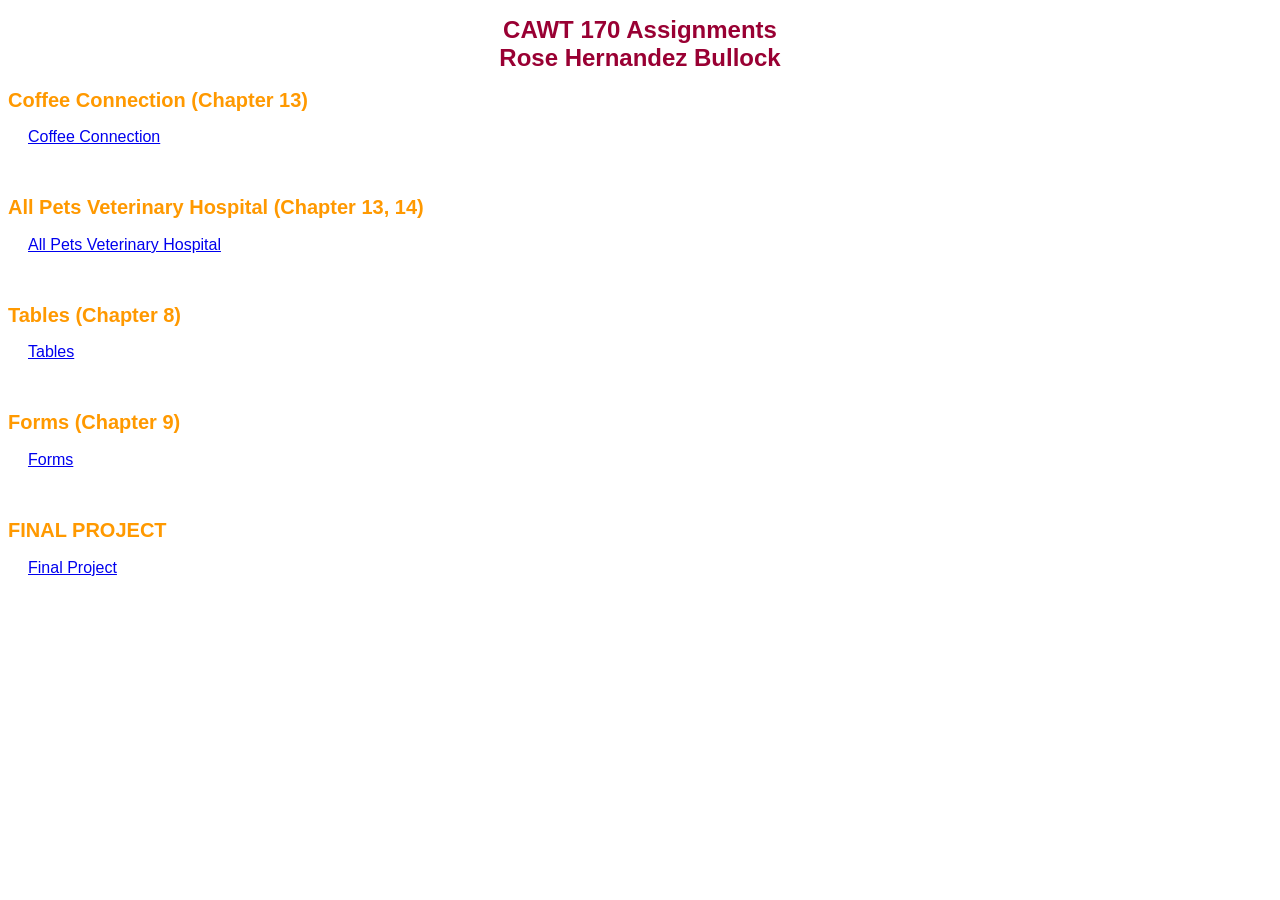
<file: index.html>
<!DOCTYPE html>

<html lang="en">

<head>
    <meta charset="utf-8">
    <title>Add title with your full name and course number</title>

    <style>
        body {
            font-family: arial;
            background-color: #fff;
            font-size: 100%;
        }

        .title {
            text-align: center;
            font-size: 1.5em;
            font-weight: bold;
            color: #990033;
        }

        .address {
            text-indent: 50px;
            font-weight: bold;
        }

        h2 {
            font-size: 1.25em;
            color: #ff9900;
        }

        .final {
            color: #ff0000;
            font-weight: bold;
        }

        section p {
            margin-left: 20px;
            margin-bottom: 50px;
        }
    </style>


</head>

<body>

    <header>
        <h1 class="title">
            CAWT 170 Assignments<br> Rose Hernandez Bullock
        </h1>
    </header>



    <!-- All links from this point on should be RELATIVE -->

    <section>


        <h2>Coffee Connection (Chapter 13)</h2>
        <p>
            <a href="coffeeconnection/index.html">Coffee Connection</a>
        </p>


        <h2>All Pets Veterinary Hospital (Chapter 13, 14)</h2>
        <p>
            <a href="allpets/index.html">All Pets Veterinary Hospital</a>
        </p>


        <h2>Tables (Chapter 8)</h2>
        <p>
            <a href="tables/index.html">Tables</a>
        </p>


        <h2>Forms (Chapter 9)</h2>
        <p>
            <a href="finalproject/contactform.html">Forms</a>
        </p>


        <h2>FINAL PROJECT</h2>
        <p>
            <a href="finalproject/index.html">Final Project</a>
        </p>

    </section>

</body>

</html>
</file>
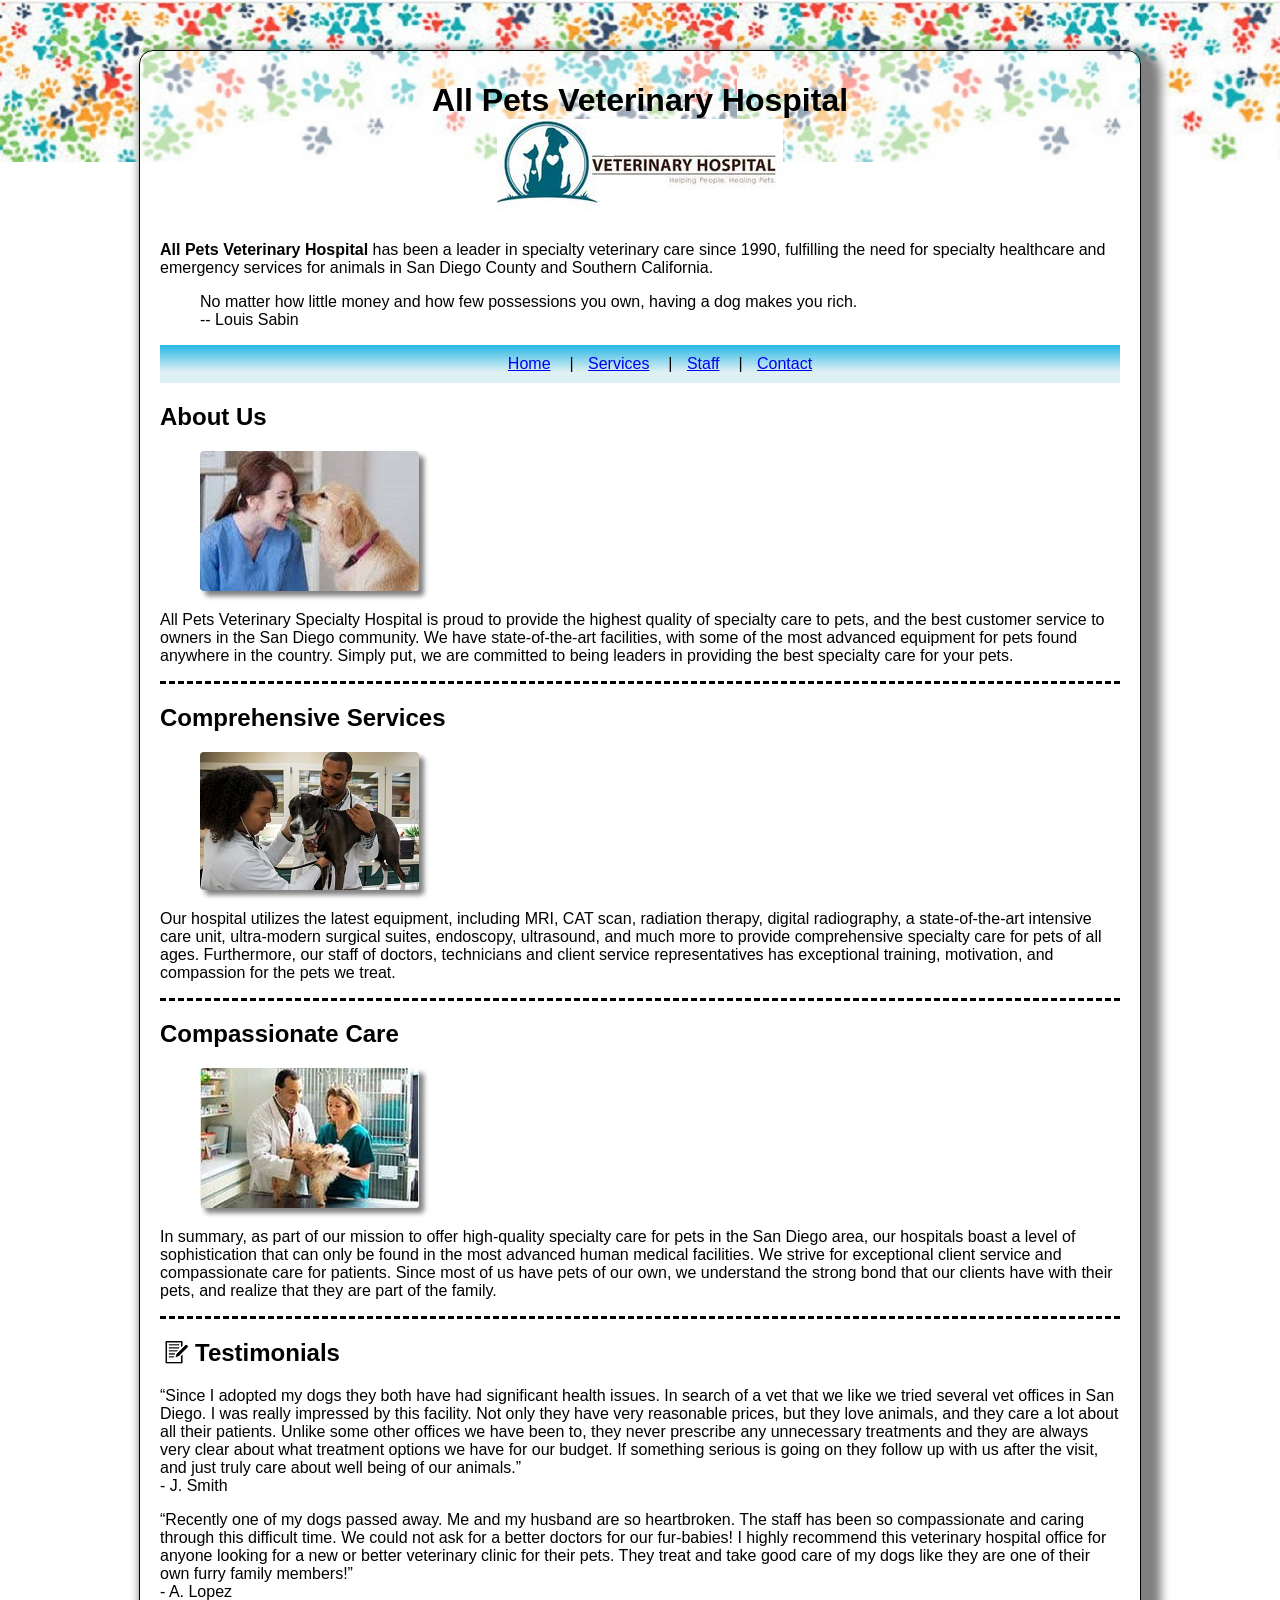
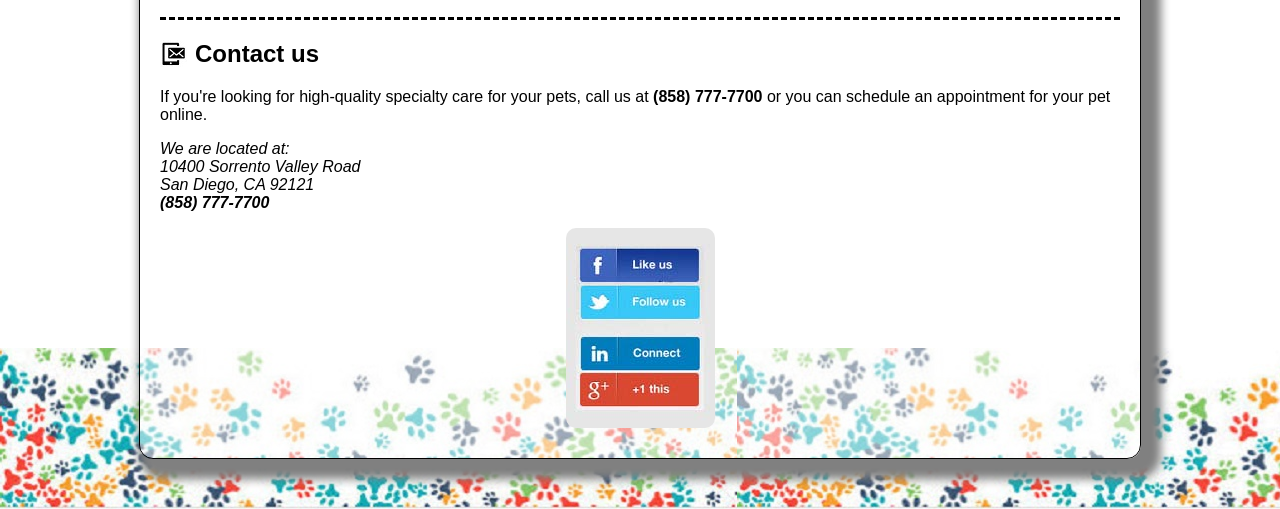
<file: allpets/index.html>
<!DOCTYPE html>
<!-- Rose Hernandez Bullock -->
<html lang="en">

<head>
    <meta charset="utf-8">
    <title>All Pets Veterinary Hospital</title>

    <style>
        /* Name: Rose Hernandez Bullock */
        body {
            font-family: arial, sans-serif;
            font-size: 100%;
        }

        /* outer container */

        #wrapper {
            width: 960px;
            margin: 50px auto;
            padding: 10px 20px 10px 20px;
            background-color: rgba(255, 255, 255, 0.5);
            /* white */
            border: 1px solid #000;
            /* black */
            border-radius: 14px;
            box-shadow: 10px 10px 10px 10px gray;
        }

        section,
        aside,
        footer {
            margin: dashed;
        }

        section,
        aside {
            border-bottom: dashed;
        }

        .about,
        .services,
        .care {
            border-radius: 4px;
            box-shadow: 5px 5px 5px gray;
            /* 5-pixel blur */
        }

        .icons {
            border-radius: 10px;
        }

        header h1 {
            text-align: center;
        }


        .testimonals {
            background-image: url(images/icon_testimonials.jpg);
            background-repeat: no-repeat;
            text-indent: 35px;
        }

        .contact {
            background-image: url(images/icon_contact.jpg);
            background-repeat: no-repeat;
            text-indent: 35px;
        }

        body {
            background-image: url("images/bg_top.jpg"), url("images/bg_bottom.jpg");
            background-repeat: repeat-x, repeat-x;
            background-position: top left, bottom left;
        }

        nav {
            text-align: center;
            background: linear-gradient(to bottom, rgb(41, 184, 229) 1%, rgb(222, 240, 244) 70%, rgb(222, 240, 244) 70%);
        }

        nav ul {
            list-style-type: none;
            margin-left: 0;
        }

        nav li {
            display: inline-block;

        }

        nav a {
            display: inline-block;
            padding: 10px;
        }


        address figure {
            text-align: center;
        }
    </style>
</head>

<body>

    <div id="wrapper">
        <!-- outer container -->

        <header>
            <h1>
                All Pets Veterinary Hospital
                <br>
                <img src="images/logo.jpg" alt="All Pets Veterinary Hospital logo">
            </h1>

            <p>
                <strong>All Pets Veterinary Hospital</strong> has been a leader in specialty veterinary care since 1990,
                fulfilling the need for specialty healthcare and emergency services for animals in San Diego County and
                Southern California.
            </p>

            <blockquote>
                No matter how little money and how few possessions you own, having a dog makes you rich.
                <br> -- Louis Sabin
            </blockquote>
        </header>

        <nav>
            <ul>
                <li><a href="#">Home</a>&nbsp; |</li>
                <li><a href="#">Services</a>&nbsp; |</li>
                <li><a href="#">Staff</a>&nbsp; |</li>
                <li><a href="#">Contact</a></li>
            </ul>
        </nav>

        <section>
            <h2>About Us</h2>
            <figure>
                <img src="images/photo_about_us.jpg" class="about" alt="Photo of staff and dog">
            </figure>
            <p>
                All Pets Veterinary Specialty Hospital is proud to provide the highest quality of specialty care to
                pets, and the best customer service to owners in the San Diego community. We have state-of-the-art
                facilities, with some of the most advanced equipment for pets found anywhere in the country. Simply put,
                we are committed to being leaders in providing the best specialty care for your pets.
            </p>
        </section>

        <section>
            <h2>Comprehensive Services</h2>
            <figure>
                <img src="images/photo_comprehensive_services.jpg" class="services" alt="Photo of Dog being examined">
            </figure>
            <p>
                Our hospital utilizes the latest equipment, including MRI, CAT scan, radiation therapy, digital
                radiography, a state-of-the-art intensive care unit, ultra-modern surgical suites, endoscopy,
                ultrasound, and much more to provide comprehensive specialty care for pets of all ages. Furthermore, our
                staff of doctors, technicians and client service representatives has exceptional training, motivation,
                and compassion for the pets we treat.
            </p>
        </section>

        <section>
            <h2>Compassionate Care</h2>
            <figure>
                <img src="images/photo_compassionate_care.jpg" class="care" alt="Photo of staff and dog">
            </figure>
            <p>
                In summary, as part of our mission to offer high-quality specialty care for pets in the San Diego area,
                our hospitals boast a level of sophistication that can only be found in the most advanced human medical
                facilities. We strive for exceptional client service and compassionate care for patients. Since most of
                us have pets of our own, we understand the strong bond that our clients have with their pets, and
                realize that they are part of the family.
            </p>
        </section>

        <aside>
            <h2 class="testimonals">Testimonials</h2>

            <p>
                <q>Since I adopted my dogs they both have had significant health issues. In search of a vet that we like
                    we tried several vet offices in San Diego. I was really impressed by this facility. Not only they
                    have very reasonable prices, but they love animals, and they care a lot about all their patients.
                    Unlike some other offices we have been to, they never prescribe any unnecessary treatments and they
                    are always very clear about what treatment options we have for our budget. If something serious is
                    going on they follow up with us after the visit, and just truly care about well being of our
                    animals.</q>
                <br> - J. Smith
            </p>

            <p>
                <q>Recently one of my dogs passed away. Me and my husband are so heartbroken. The staff has been so
                    compassionate and caring through this difficult time. We could not ask for a better doctors for our
                    fur-babies! I highly recommend this veterinary hospital office for anyone looking for a new or
                    better veterinary clinic for their pets. They treat and take good care of my dogs like they are one
                    of their own furry family members!</q>
                <br> - A. Lopez
            </p>

        </aside>

        <footer>
            <h2 class="contact">Contact us</h2>
            <p>
                If you're looking for high-quality specialty care for your pets, call us at <strong>(858)
                    777-7700</strong> or you can schedule an appointment for your pet online.
            </p>

            <address>
                We are located at:<br>
                10400 Sorrento Valley Road<br>
                San Diego, CA 92121<br>
                <strong>(858) 777-7700</strong>

                <figure>
                    <img src="images/icons_social.jpg" class="icons" alt="social icons">
                </figure>

            </address>
        </footer>

    </div>
    <!-- end outer container -->

</body>

</html>
</file>
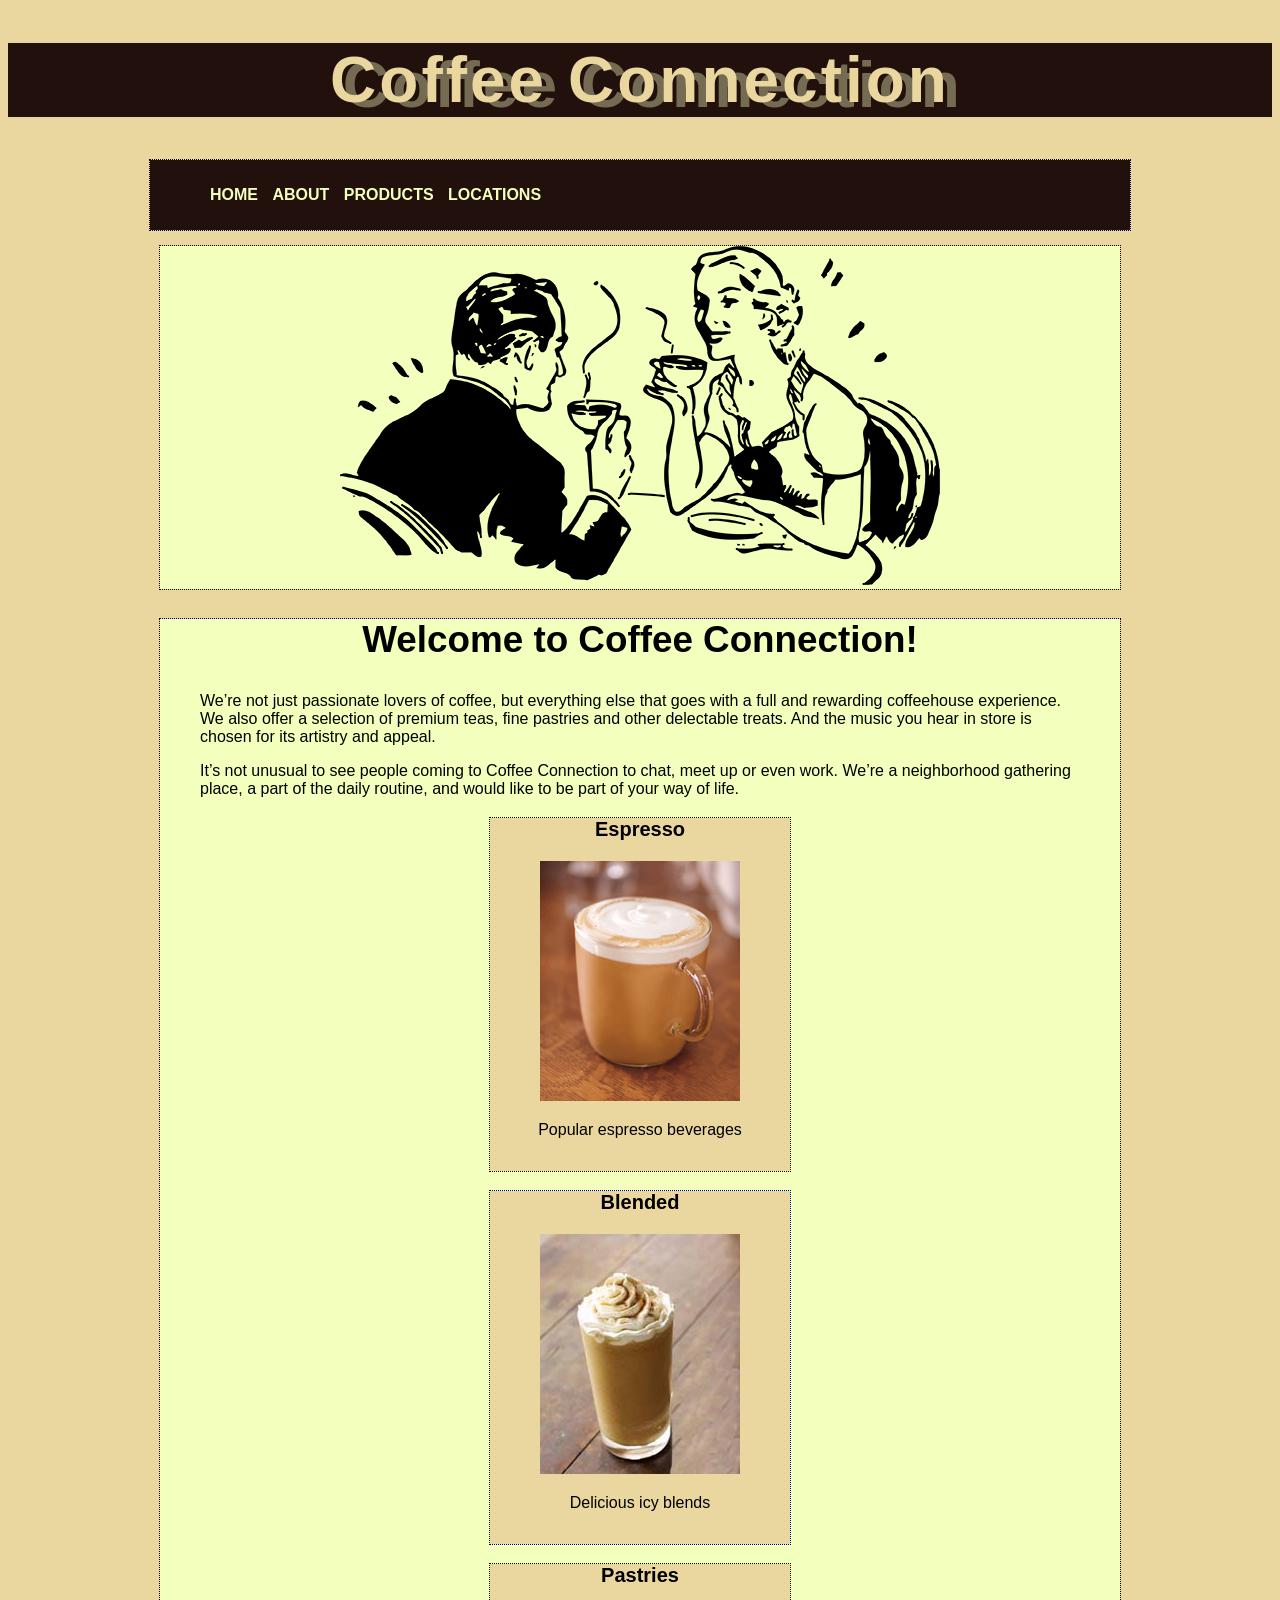
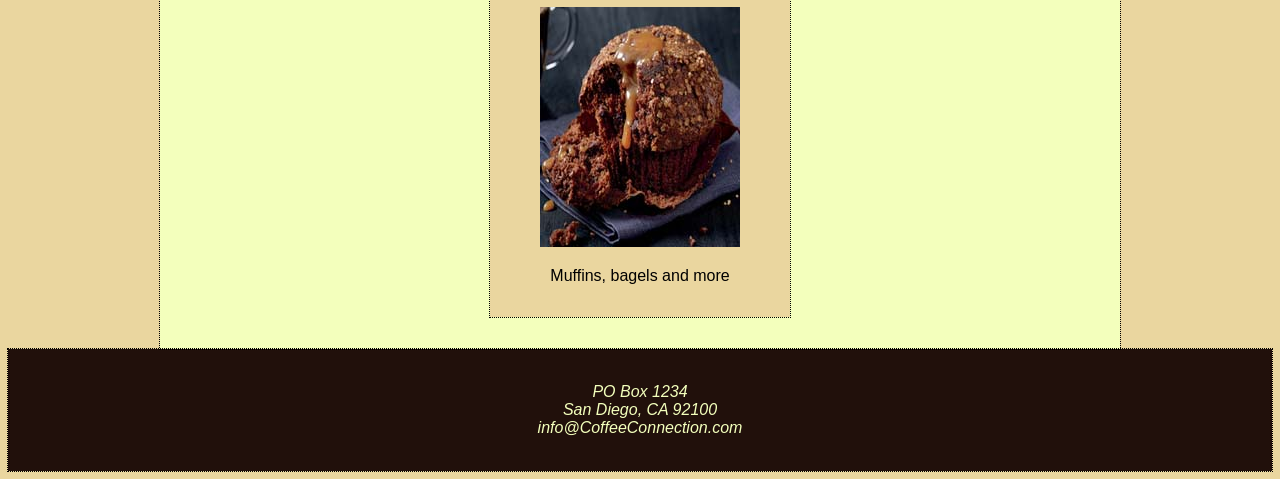
<file: coffeeconnection/index.html>
<!DOCTYPE html>
<!-- Rose Hernandez Bullock -->
<html lang="en">

<head>
    <meta charset="UTF-8">
    <meta name="viewport" content="width=device-width, initial-scale=1">
    <title>Coffee Connection</title>
    <style>
        body {
            font-size: 100%;
            font-family: 'Segoe UI', Tahoma, Geneva, Verdana, sans-serif;
            background-color: rgb(234, 214, 159);
        }

        header,
        footer {
            background-color: rgb(33, 16, 11);
        }

        h1,
        h2,
        h3 {
            font-family: Impact, Haettenschweiler, 'Arial Narrow Bold', sans-serif;
        }

        header h1 {
            color: rgb(234, 214, 159);
            font-size: 4em;
            text-shadow: .2em .08em rgb(116, 107, 82);
            letter-spacing: 3px;
            background-color: rgb(33, 16, 11)
        }

        h2 {
            font-size: 2.3em;
        }

        h3 {
            font-size: 1.25em;
        }

        footer {
            color: rgb(243, 255, 188);
            font-size: 1em;
            background-color: rgb(33, 16, 11);
        }

        nav {
            background-color: rgb(33, 16, 11);
        }

        nav a {
            color: rgb(243, 255, 188);
            font-weight: bold;
            text-transform: uppercase;
            text-decoration: none;
        }

        a:hover {
            color: bisque
        }

        figure,
        #content {
            background-color: rgb(243, 255, 188);
        }

        .product {
            background-color: rgb(234, 214, 159);
        }

        nav,
        figure,
        main,
        .product,
        footer {
            outline: 1px dotted #000000;
        }

        .center {
            text-align: center;
        }

        nav {
            margin-right: auto;
            margin-left: auto;
            width: 960px;
            padding: 10px;
        }

        nav li {
            display: inline-block;
            margin-left: 10px;
        }

        figure {
            margin-right: auto;
            margin-left: auto;
            width: 960px;
        }

        #content {
            margin-left: auto;
            margin-right: auto;
            padding-bottom: 2em;
            width: 960px;
        }

        .product {
            width: 300px;
            margin-left: auto;
            margin-right: auto;
            padding-bottom: 1em;
        }
    </style>
</head>

<body>
    <header class="center">
        <h1>Coffee Connection</h1>
    </header>
    <nav>
        <ul>
            <li><a href="#">Home</a></li>
            <li><a href="#">About</a></li>
            <li><a href="#">Products</a></li>
            <li><a href="#">Locations</a></li>
        </ul>
    </nav>
    <figure class="center">
        <img src="images/people.png" alt="people drinking coffee">
    </figure>

    <!-- Content -->
    <main id="content">
        <h2 class="center">Welcome to Coffee Connection!</h2>
        <blockquote>
            <p>
                We&rsquo;re not just passionate lovers of coffee, but everything else that goes with a full and
                rewarding coffeehouse experience. We also offer a selection of premium teas, fine pastries and other
                delectable treats. And the music you hear in store is chosen for its artistry and appeal.
            </p>
            <p>
                It&rsquo;s not unusual to see people coming to Coffee Connection to chat, meet up or even work.
                We&rsquo;re a neighborhood gathering place, a part of the daily routine, and would like to be part of
                your way of life.
            </p>
        </blockquote>
        <section>
            <div class="product center">
                <h3>Espresso</h3>
                <p><img src="images/coffee_espresso.jpg" alt="expresso coffee"></p>
                <p>Popular espresso beverages</p>
            </div>
            <div class="product center">
                <h3>Blended</h3>
                <p><img src="images/coffee_blended.jpg" alt="blended coffee drinks"></p>
                <p>Delicious icy blends</p>
            </div>
            <div class="product center">
                <h3>Pastries</h3>
                <p><img src="images/coffee_pastries.jpg" alt="pastries"></p>
                <p>Muffins, bagels and more</p>
            </div>
        </section>
    </main>

    <!-- Footer -->
    <footer class="center">
        <br>
        <address>
            <p>
                PO Box 1234<br>
                San Diego, CA 92100<br>
                info@CoffeeConnection.com
            </p>
        </address>
        <br>
    </footer>
</body>

</html>
</file>
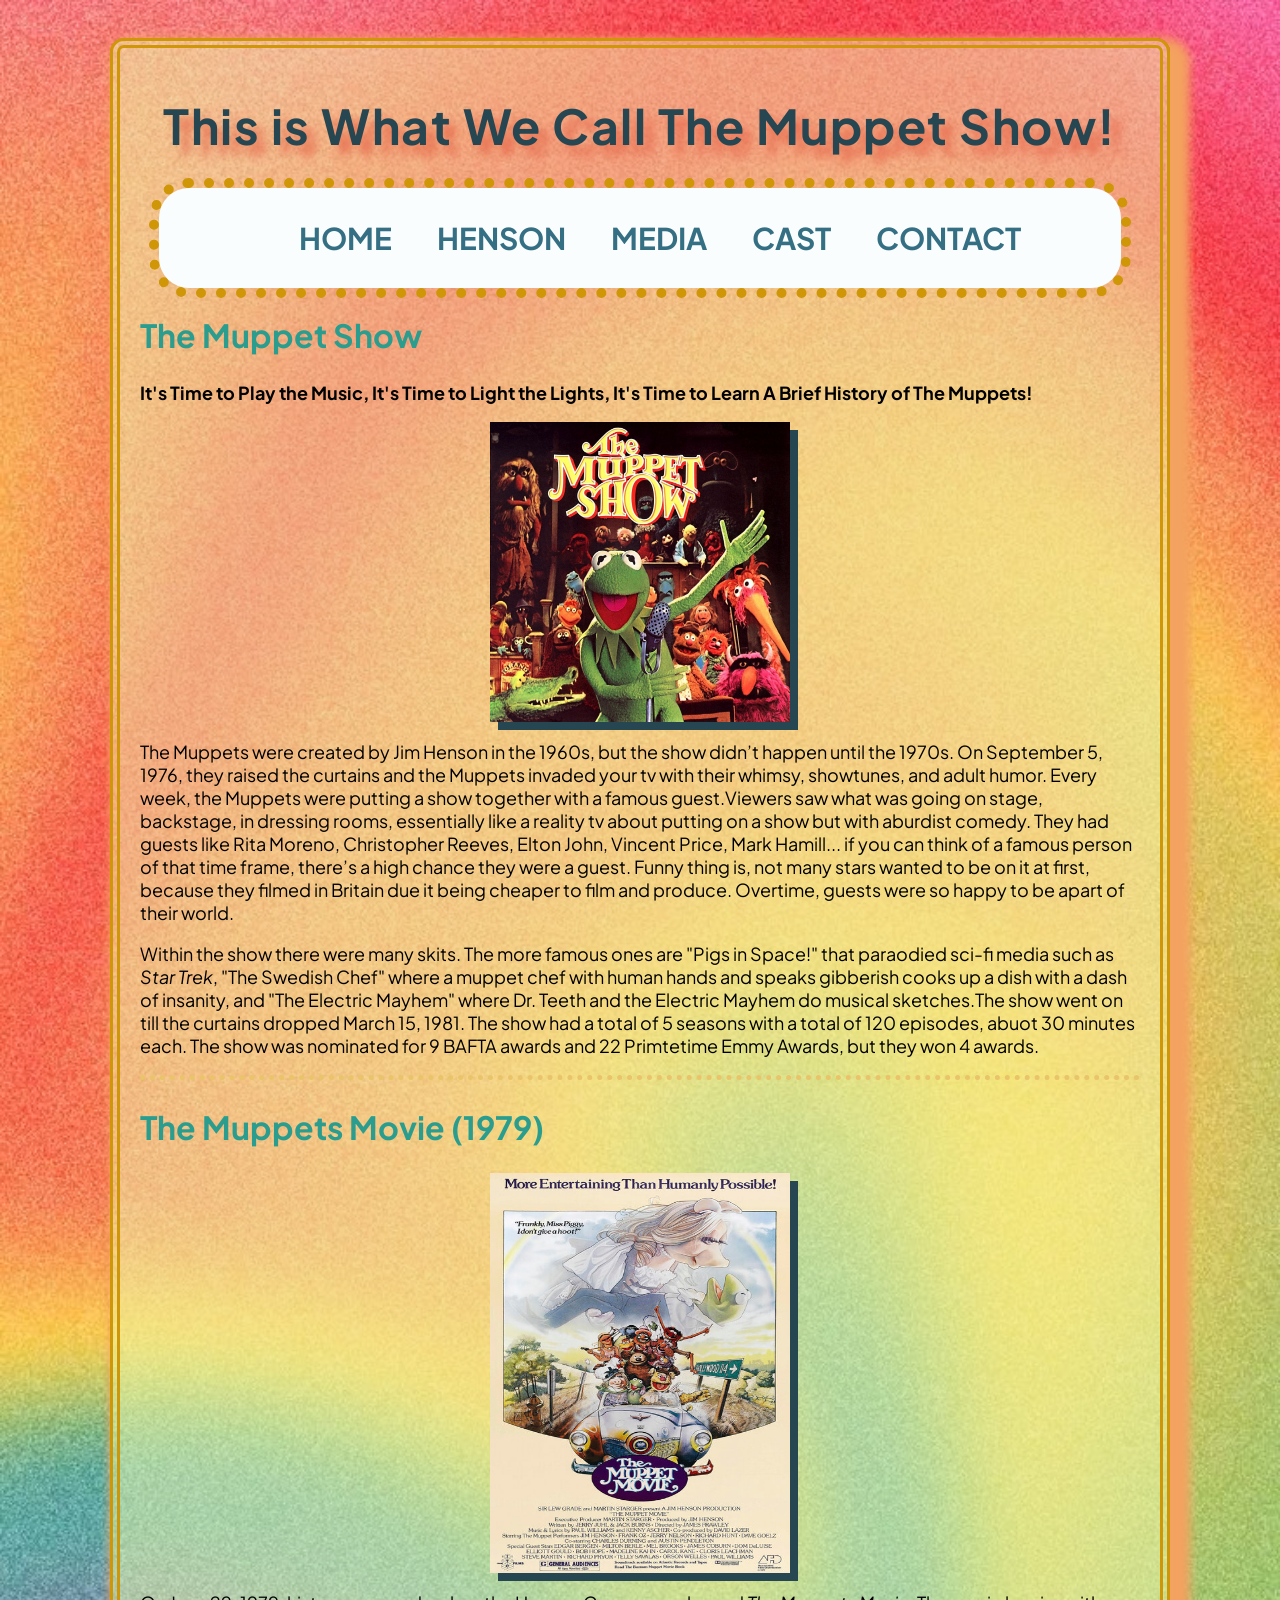
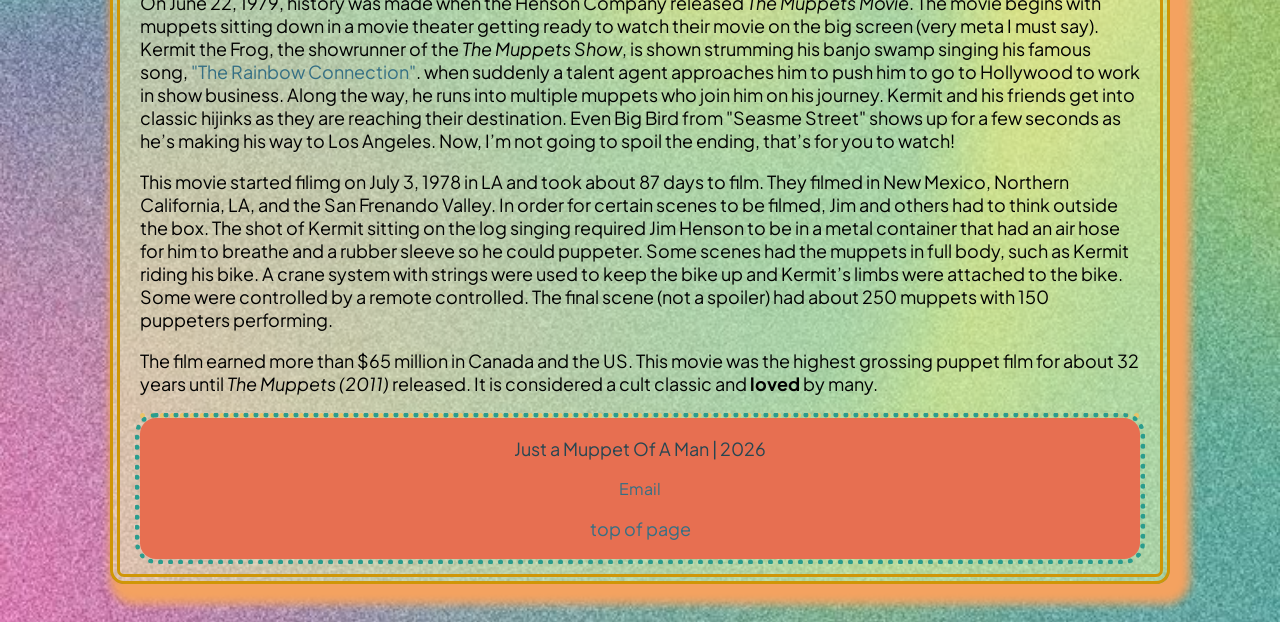
<file: finalproject/index.html>
<!DOCTYPE html>
<html lang="en">

<head>
    <meta charset="UTF-8">
    <!-- Google Font -->
    <link rel="preconnect" href="https://fonts.googleapis.com">
    <link rel="preconnect" href="https://fonts.gstatic.com" crossorigin>
    <link href="https://fonts.googleapis.com/css2?family=Plus+Jakarta+Sans:ital,wght@0,200..800;1,200..800&display=swap"
        rel="stylesheet">
    <title>This is what we call the Muppet Show!</title>
    <link rel="stylesheet" type="text/css" href="style.css">
    <style>
        .muppetsimage,
        .muppetsposter {
            box-shadow: 8px 8px rgba(38, 70, 82);
        }

        img {
            display: block;
            margin: 0 auto;
        }
    </style>
</head>

<body id="top">
    <div id="wrapper">
        <header>
            <h1 id="head1">This is What We Call <strong>The Muppet Show&#33;</strong></h1>
            <nav>
                <ul>
                    <li><a href="index.html">Home</a></li>
                    <li><a href="henson.html">Henson</a></li>
                    <li><a href="media.html">Media</a></li>
                    <li><a href="cast.html">Cast</a></li>
                    <li><a href="contactform.html">Contact</a></li>
                </ul>
            </nav>
        </header>
        <main>
            <Section>
                <div class="middle">
                    <h2>The Muppet Show</h2>
                    <p><strong>It's Time to Play the Music, It's Time to Light the Lights, It's Time to Learn A Brief
                            History of
                            The Muppets&#33;</strong></p>
                    <img src="images/muppet_show.jpg" width="300" height="300" class="muppetsimage"
                        alt="The Muppets Show logo with Kermit the Frog, Fozzie Bear, Sweetums, Bunsen, Statler and Waldorf">

                    <p>The Muppets were created by Jim Henson in the 1960s, but the show didn&rsquo;t happen until the
                        1970s.
                        On September 5, 1976, they raised the curtains and the Muppets invaded your tv with their
                        whimsy, showtunes, and adult humor. Every week, the Muppets were putting a show together with a
                        famous guest.Viewers saw what was going on stage, backstage, in dressing rooms, essentially like
                        a reality tv about putting on a show but with aburdist comedy. They had guests like Rita Moreno,
                        Christopher Reeves, Elton John, Vincent Price, Mark Hamill... if you can think of a famous
                        person of that time frame, there&rsquo;s a high chance they were a guest. Funny thing is, not
                        many stars wanted to be on it at first, because they filmed in Britain due it being cheaper to
                        film and produce. Overtime, guests were so happy to be apart of their world.</p>
                    <p>Within the show there were many skits. The more famous ones are &quot;Pigs in Space&#33;&quot;
                        that paraodied sci-fi media such as <em>Star Trek</em>, &quot;The Swedish Chef&quot; where a
                        muppet chef with human hands and speaks gibberish cooks up a dish with a dash of insanity, and
                        &quot;The Electric Mayhem&quot; where Dr. Teeth and the Electric Mayhem do musical sketches.The
                        show went on till the curtains dropped March 15, 1981. The show had a total of 5 seasons with a
                        total of 120 episodes, abuot 30 minutes each. The show was nominated for 9 BAFTA awards and 22
                        Primtetime Emmy Awards, but they won 4 awards.</p>
                </div>
            </Section>
            <section>
                <h2>The Muppets Movie (1979)</h2>
                <img src="images/muppets_movie_1979.jpg" width="300" height="400" class="muppetsposter"
                    alt="The Muppets Movie poster that appears handpainted with light colors and has kermit and miss piggy in wedding clothes and the rest of the gang in a car">
                <p>On June 22, 1979, history was made when the Henson Company released <em>The Muppets Movie</em>. The
                    movie begins with muppets sitting down in a movie theater getting ready to watch their movie on the
                    big screen (very meta I must say). Kermit the Frog, the showrunner of the <em>The Muppets Show</em>,
                    is shown strumming his banjo swamp singing his famous song, <a
                        href="https://www.youtube.com/watch?v=WS3Lkc6Gzlk">&quot;The Rainbow Connection&quot;</a>. when
                    suddenly a talent agent approaches him to push him to go to Hollywood to work in show business.
                    Along the way, he runs into multiple muppets who join him on his journey. Kermit and his friends get
                    into classic hijinks as they are reaching their destination. Even Big Bird from &quot;Seasme
                    Street&quot; shows up for a few seconds as he&rsquo;s making his way to Los Angeles. Now, I&rsquo;m
                    not going to spoil the ending, that&rsquo;s for you to watch&#33;</p>
                <p>This movie started filimg on July 3, 1978 in LA and took about 87 days to film. They filmed in New
                    Mexico, Northern California, LA, and the San Frenando Valley. In order for certain scenes to be
                    filmed, Jim and others had to think outside the box. The shot of Kermit sitting on the log singing
                    required Jim Henson to be in a metal container that had an air hose for him to breathe and a rubber
                    sleeve so he could puppeter. Some scenes had the muppets in full body, such as Kermit riding his
                    bike. A crane system with strings were used to keep the bike up and Kermit&rsquo;s limbs were
                    attached to the bike. Some were controlled by a remote controlled. The final scene (not a spoiler)
                    had about 250 muppets with 150 puppeters performing.</p>
                <p>The film earned more than $65 million in Canada and the US. This movie was the highest grossing
                    puppet film for about 32 years until <em>The Muppets (2011)</em> released. It is considered a cult
                    classic and <strong>loved</strong> by many.</p>
            </section>
        </main>
        <footer>
            <p>Just a Muppet Of A Man | 2026</p><a href="mailto:rkhernandez@my.canyons.edu">Email</a>
            <p><a href="#top">top of page</a></p>
        </footer>
    </div>
</body>

</html>
</file>
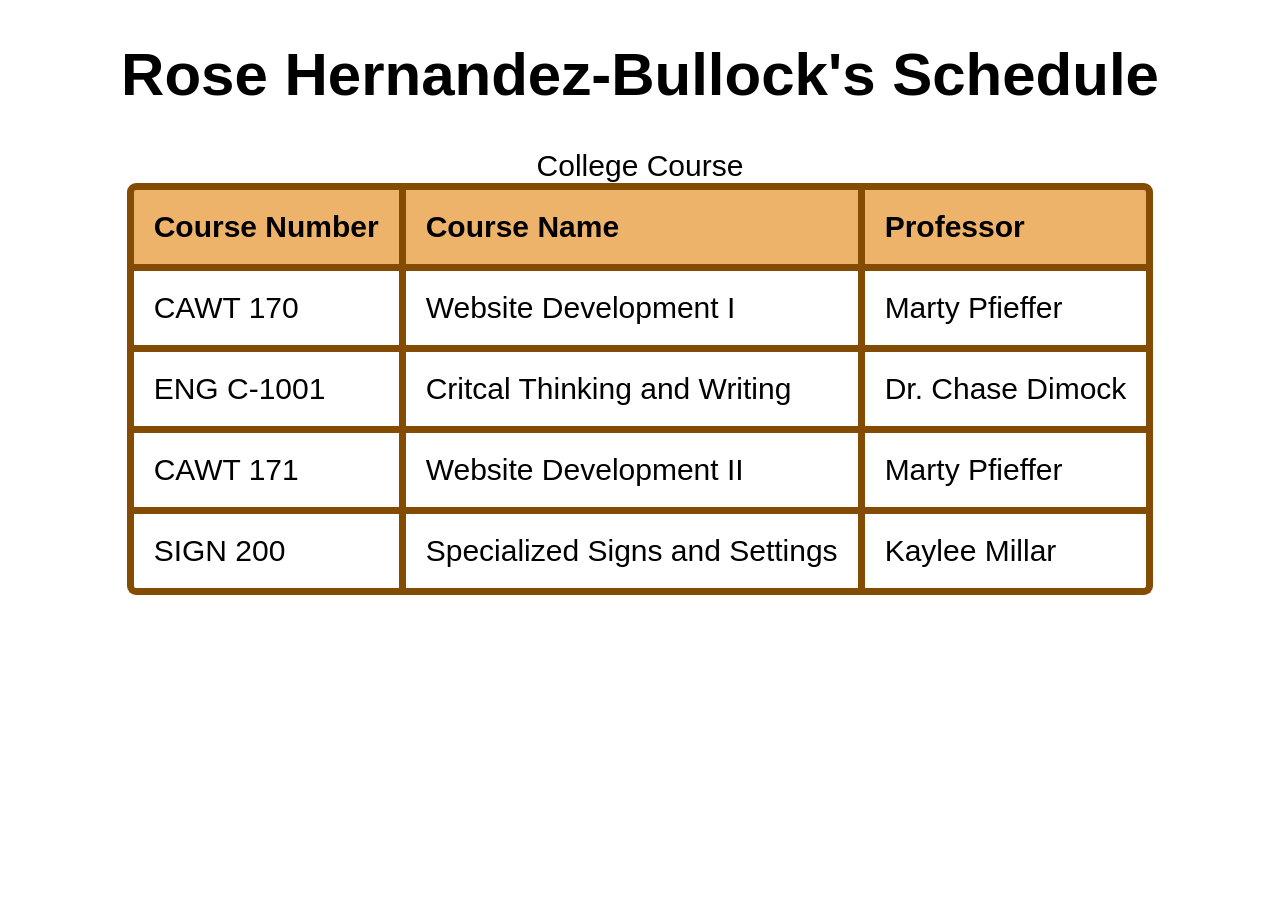
<file: table/index.html>
<!DOCTYPE html>
<html lang="en">

<head>
    <meta charset="UTF-8">
    <meta name="viewport" content="width=device-width, initial-scale=1">
    <title>Rose Hernandez-Bullock's Schedule</title>
    <style>
        body {
            font-size: 30px;
            font-family: 'Gill Sans', 'Gill Sans MT', Calibri, 'Trebuchet MS', sans-serif;
        }

        table {
            width: auto;
            margin: 0 auto;
        }

        h1 {
            text-align: center;
        }

        body {
            margin: 30px;
        }

        table {
            border-collapse: separate;
            border-spacing: 0;
            min-width: 350px;
        }

        table tr th,
        table tr td {
            border-right: 7px solid #844c02;
            border-bottom: 7px solid #844c02;
            padding: 20px;
        }

        table tr th:first-child,
        table tr td:first-child {
            border-left: 7px solid #844c02;
        }

        table tr th {
            background: #edb36b;
            border-top: 7px solid #844c02;
            text-align: left;
        }

        /* top-left border-radius */
        table tr:first-child th:first-child {
            border-top-left-radius: 9px;
        }

        /* top-right border-radius */
        table tr:first-child th:last-child {
            border-top-right-radius: 9px;
        }

        /* bottom-left border-radius */
        table tr:last-child td:first-child {
            border-bottom-left-radius: 9px;
        }

        /* bottom-right border-radius */
        table tr:last-child td:last-child {
            border-bottom-right-radius: 9px;
        }
    </style>
</head>

<body>
    <header>
        <h1>Rose Hernandez-Bullock's Schedule</h1>
    </header>
    <table>
        <caption>College Course</caption>
        <tr>
            <th>Course Number</th>
            <th>Course Name</th>
            <th>Professor</th>
        </tr>
        <tr>
            <td>CAWT 170</td>
            <td>Website Development I</td>
            <td>Marty Pfieffer</td>
        </tr>
        <tr>
            <td>ENG C-1001</td>
            <td>Critcal Thinking and Writing</td>
            <td>Dr. Chase Dimock</td>
        </tr>
        <tr>
            <td>CAWT 171</td>
            <td>Website Development II</td>
            <td>Marty Pfieffer</td>
        </tr>
        <tr>
            <td>SIGN 200</td>
            <td>Specialized Signs and Settings</td>
            <td>Kaylee Millar</td>
        </tr>
    </table>
</body>

</html>
</file>
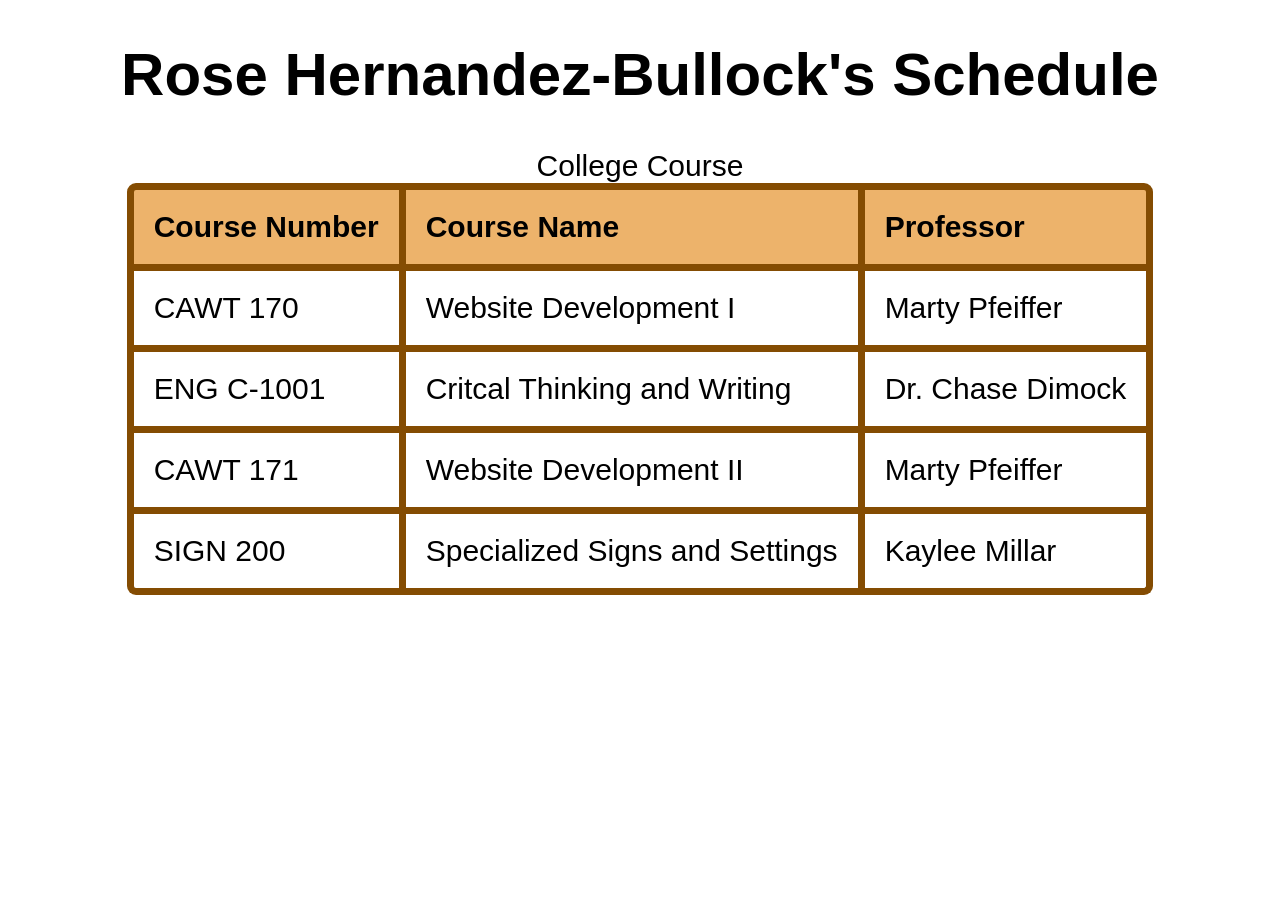
<file: tables/index.html>
<!DOCTYPE html>
<html lang="en">

<head>
    <meta charset="UTF-8">
    <meta name="viewport" content="width=device-width, initial-scale=1">
    <title>Rose Hernandez-Bullock's Schedule</title>
    <style>
        body {
            font-size: 30px;
            font-family: 'Gill Sans', 'Gill Sans MT', Calibri, 'Trebuchet MS', sans-serif;
        }

        table {
            width: auto;
            margin: 0 auto;
        }

        h1 {
            text-align: center;
        }

        body {
            margin: 30px;
        }

        table {
            border-collapse: separate;
            border-spacing: 0;
            min-width: 350px;
        }

        table tr th,
        table tr td {
            border-right: 7px solid #844c02;
            border-bottom: 7px solid #844c02;
            padding: 20px;
        }

        table tr th:first-child,
        table tr td:first-child {
            border-left: 7px solid #844c02;
        }

        table tr th {
            background: #edb36b;
            border-top: 7px solid #844c02;
            text-align: left;
        }

        /* top-left border-radius */
        table tr:first-child th:first-child {
            border-top-left-radius: 9px;
        }

        /* top-right border-radius */
        table tr:first-child th:last-child {
            border-top-right-radius: 9px;
        }

        /* bottom-left border-radius */
        table tr:last-child td:first-child {
            border-bottom-left-radius: 9px;
        }

        /* bottom-right border-radius */
        table tr:last-child td:last-child {
            border-bottom-right-radius: 9px;
        }
    </style>
</head>

<body>
    <header>
        <h1>Rose Hernandez-Bullock's Schedule</h1>
    </header>
    <table>
        <caption>College Course</caption>
        <tr>
            <th>Course Number</th>
            <th>Course Name</th>
            <th>Professor</th>
        </tr>
        <tr>
            <td>CAWT 170</td>
            <td>Website Development I</td>
            <td>Marty Pfeiffer</td>
        </tr>
        <tr>
            <td>ENG C-1001</td>
            <td>Critcal Thinking and Writing</td>
            <td>Dr. Chase Dimock</td>
        </tr>
        <tr>
            <td>CAWT 171</td>
            <td>Website Development II</td>
            <td>Marty Pfeiffer</td>
        </tr>
        <tr>
            <td>SIGN 200</td>
            <td>Specialized Signs and Settings</td>
            <td>Kaylee Millar</td>
        </tr>
    </table>
</body>

</html>
</file>
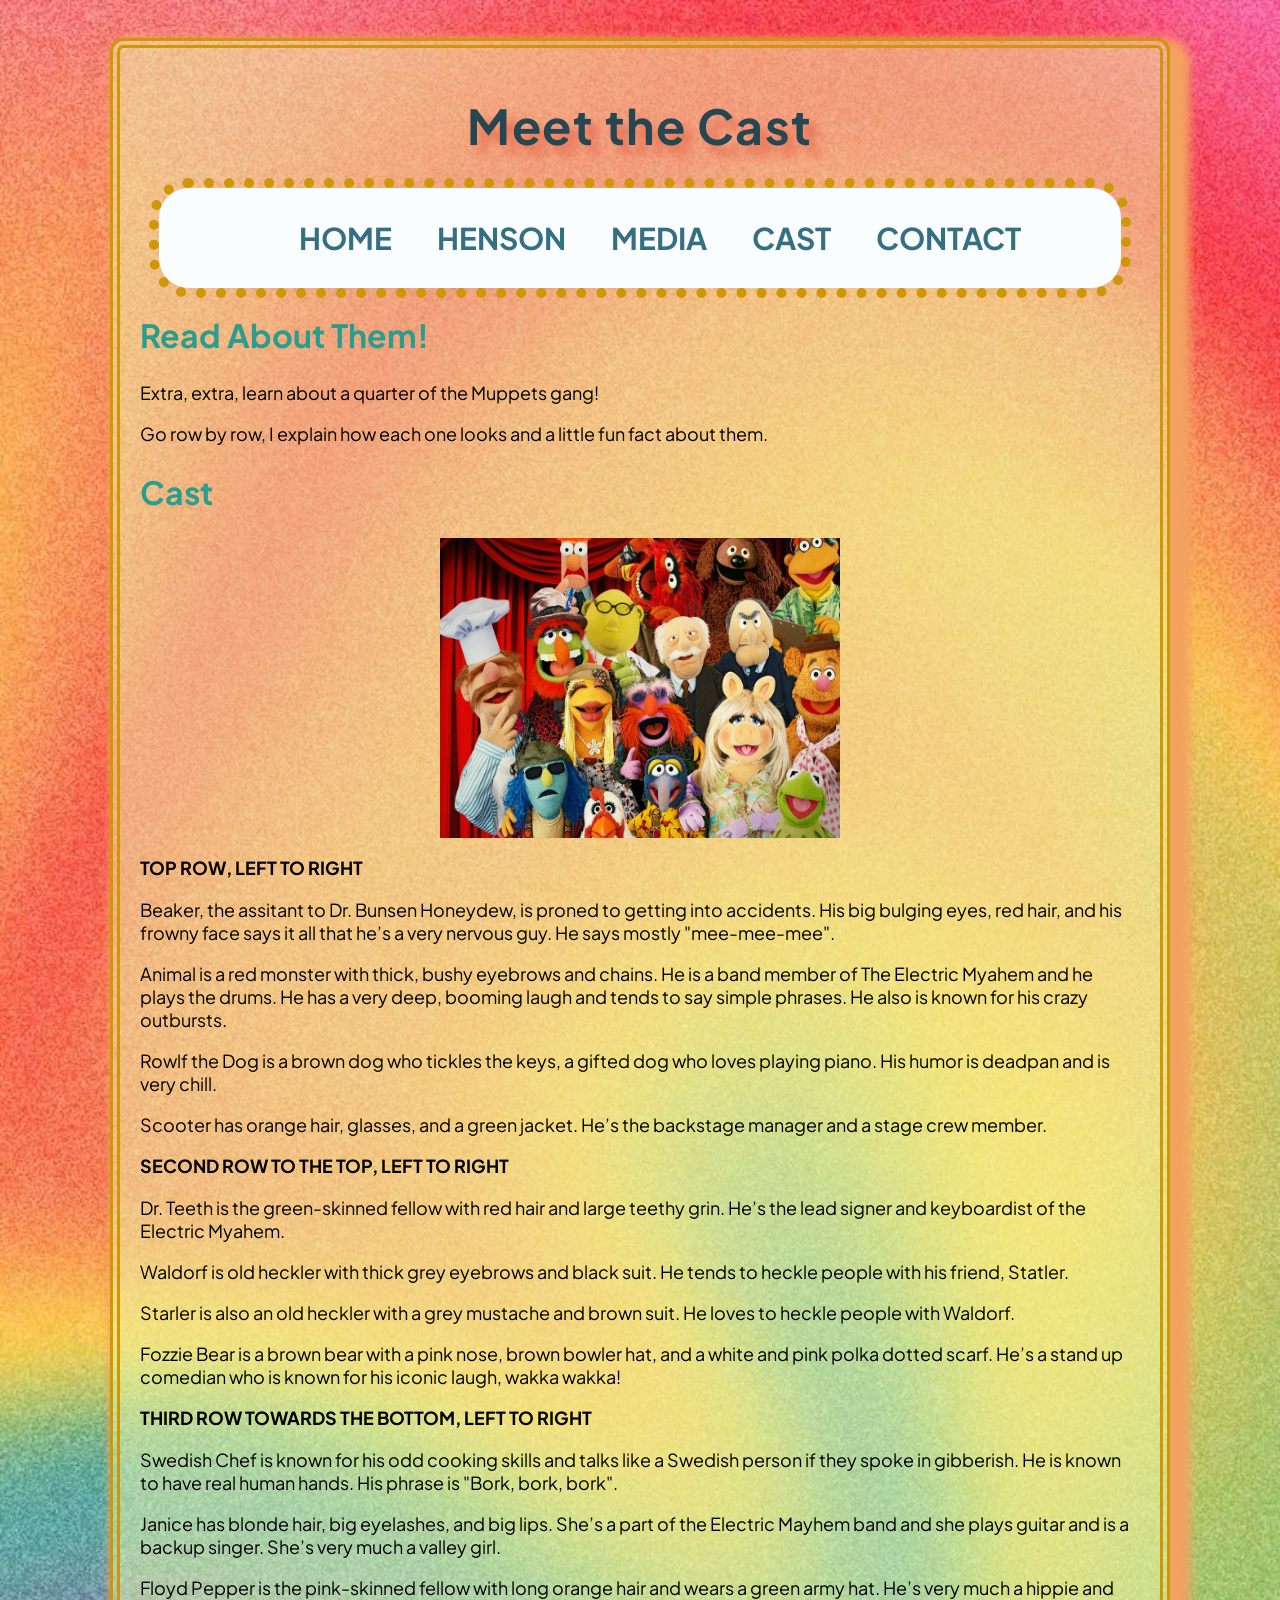
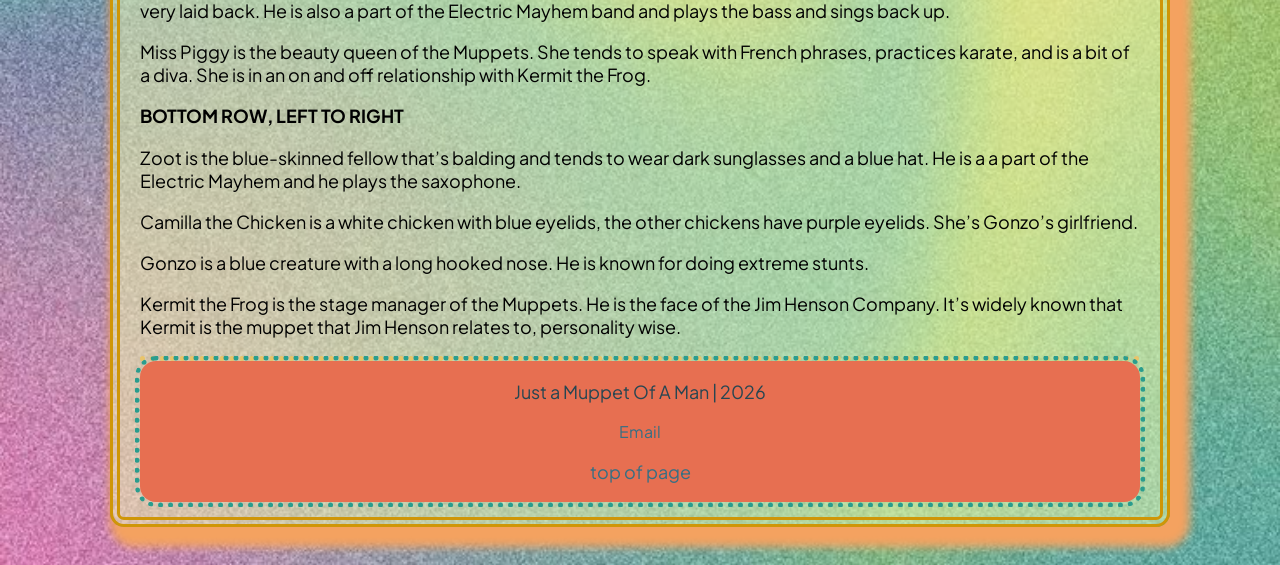
<file: finalproject/cast.html>
<!DOCTYPE html>
<html lang="en">

<head>
    <meta charset="UTF-8">
    <title>Meet the Cast</title>
    <!-- Google Font -->
    <link rel="preconnect" href="https://fonts.googleapis.com">
    <link rel="preconnect" href="https://fonts.gstatic.com" crossorigin>
    <link href="https://fonts.googleapis.com/css2?family=Plus+Jakarta+Sans:ital,wght@0,200..800;1,200..800&display=swap"
        rel="stylesheet">
    <link rel="stylesheet" type="text/css" href="style.css">
    <style>
        h3 {
            font-size: large;
            text-transform: uppercase;
            font-weight: bold;
            margin: 0;
            padding-bottom: 1px;
        }

        img {
            display: block;
            margin-left: auto;
            margin-right: auto;
        }
    </style>
</head>

<body id="top">
    <div id="wrapper">
        <header>
            <h1 id="head1">Meet the Cast</h1>
            <nav>
                <ul>
                    <li><a href="index.html">Home</a></li>
                    <li><a href="henson.html">Henson</a></li>
                    <li><a href="media.html">Media</a></li>
                    <li><a href="cast.html">Cast</a></li>
                    <li><a href="contactform.html">Contact</a></li>
                </ul>
            </nav>
        </header>
        <main>

            <h2>Read About Them&#33;</h2>
            <p>Extra, extra, learn about a quarter of the Muppets gang&#33;</p>
            <p>Go row by row, I explain how each one looks and a little fun fact about them.</p>
            <h2>Cast</h2>
            <p>
                <img src="images/Muppets.jpg" width="400" height="300" alt="The Muppets Cast">
            </p>
            <Section>
                <h3>Top row, left to right</h3>
                <p>Beaker, the assitant to Dr. Bunsen Honeydew, is proned to getting into accidents. His big bulging
                    eyes, red hair, and his frowny face says it all that he&rsquo;s a very nervous guy. He says mostly
                    &quot;mee-mee-mee&quot;.</p>
                <p>Animal is a red monster with thick, bushy eyebrows and chains. He is a band member of The
                    Electric Myahem and he plays the drums. He has a very deep, booming laugh and tends to say simple
                    phrases. He also is known for his crazy outbursts.</p>
                <p>Rowlf the Dog is a brown dog who tickles the keys, a gifted dog who loves playing piano. His
                    humor is deadpan and is very chill.</p>
                <p>Scooter has orange hair, glasses, and a green jacket. He&rsquo;s the backstage manager and a stage
                    crew
                    member.</p>
                <h3>Second row to the top, left to right</h3>
                <p>Dr. Teeth is the green-skinned fellow with red hair and large teethy grin. He&rsquo;s the lead signer
                    and keyboardist of the Electric Myahem.</p>
                <p>Waldorf is old heckler with thick grey eyebrows and black suit. He tends to heckle people with
                    his friend, Statler. </p>
                <p>Starler is also an old heckler with a grey mustache and brown suit. He loves to heckle people
                    with Waldorf.</p>
                <p>Fozzie Bear is a brown bear with a pink nose, brown bowler hat, and a white and pink polka dotted
                    scarf. He&rsquo;s a stand up comedian who is known for his iconic laugh, wakka wakka&#33;</p>
                <h3>Third row towards the bottom, left to right</h3>
                <p>Swedish Chef is known for his odd cooking skills and talks like a Swedish person if they spoke in
                    gibberish. He is known to have real human hands. His phrase is &quot;Bork, bork, bork&quot;.</p>
                <p>Janice has blonde hair, big eyelashes, and big lips. She&rsquo;s a part of the Electric Mayhem band
                    and
                    she plays guitar and is a backup singer. She&rsquo;s very much a valley girl.</p>
                <p>Floyd Pepper is the pink-skinned fellow with long orange hair and wears a green army hat. He&rsquo;s
                    very much a hippie and very laid back. He is also a part of the Electric Mayhem band and plays the
                    bass and sings back up.</p>
                <p>Miss Piggy is the beauty queen of the Muppets. She tends to speak with French phrases, practices
                    karate, and is a bit of a diva. She is in an on and off relationship with Kermit the Frog.</p>
                <h3>Bottom row, left to right</h3>
                <p>Zoot is the blue-skinned fellow that&rsquo;s balding and tends to wear dark sunglasses and a blue
                    hat.
                    He is a a part of the Electric Mayhem and he plays the saxophone. </p>
                <p>Camilla the Chicken is a white chicken with blue eyelids, the other chickens have purple eyelids.
                    She&rsquo;s Gonzo&rsquo;s girlfriend.</p>
                <p>Gonzo is a blue creature with a long hooked nose. He is known for doing extreme stunts.</p>
                <p>Kermit the Frog is the stage manager of the Muppets. He is the face of the Jim Henson Company.
                    It&rsquo;s widely known that Kermit is the muppet that Jim Henson relates to, personality wise.</p>
            </section>
        </main>
        <footer>
            <p>Just a Muppet Of A Man | 2026</p><a href="mailto:rkhernandez@my.canyons.edu">Email</a>
            <p><a href="#top">top of page</a></p>
        </footer>
    </div>
</body>

</html>
</file>
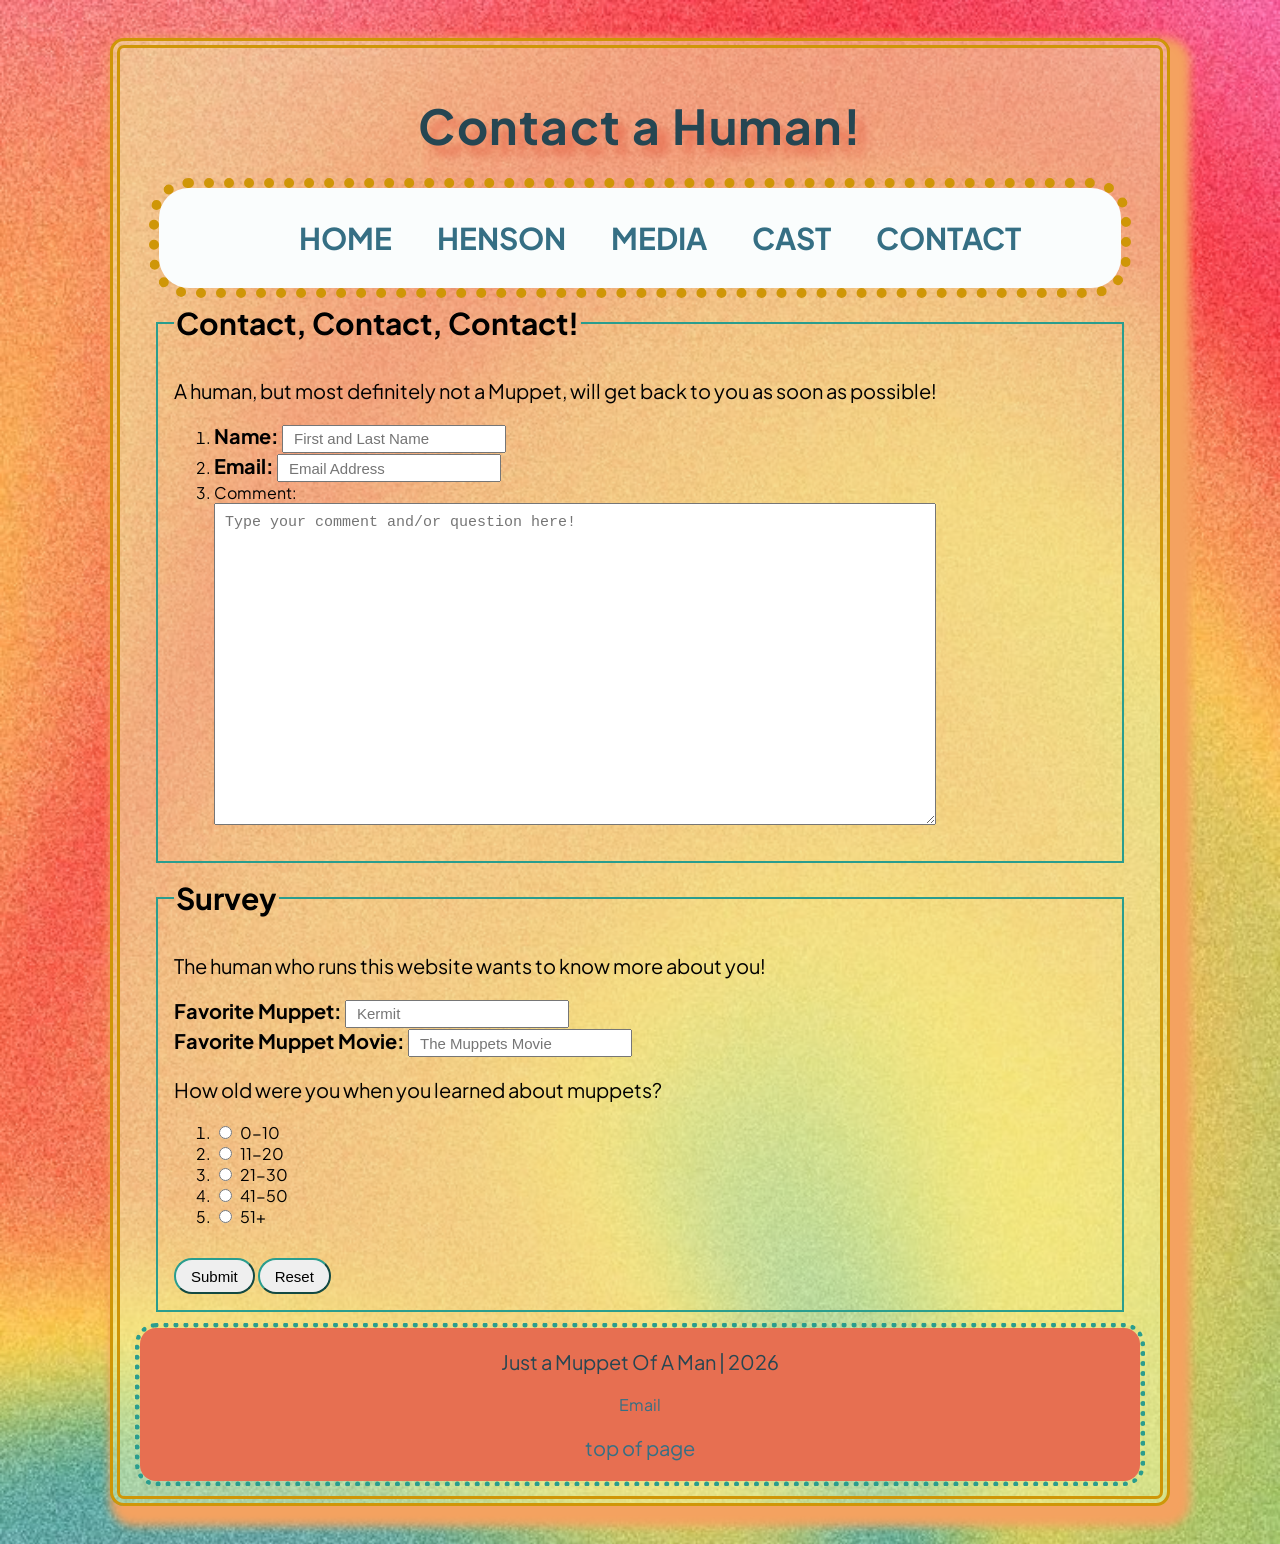
<file: finalproject/contactform.html>
<!DOCTYPE html>
<html lang="en">

<head>
    <meta charset="UTF-8">
    <title>Contact a Human!</title>
    <!-- Google Font -->
    <link rel="preconnect" href="https://fonts.googleapis.com">
    <link rel="preconnect" href="https://fonts.gstatic.com" crossorigin>
    <link href="https://fonts.googleapis.com/css2?family=Plus+Jakarta+Sans:ital,wght@0,200..800;1,200..800&display=swap"
        rel="stylesheet">
    <link rel="stylesheet" type="text/css" href="style.css">
    <style>
        fieldset {
            border: 2px solid rgba(42, 157, 142);
            padding: 1em 1em 1em 1em;
            margin: 1em 1em 1em 1em;
        }

        legend {
            font-size: 30px;
            font-weight: bolder;
        }

        label {
            font-size: 20px;
            font-weight: bold;
        }

        p {
            font-size: 20px;
        }

        placeholder {
            font-size: 15px;
        }

        input[type="text"],
        input[type="email"],
        input[type="text"] {
            width: 100px;
            padding: 1px;
            font-size: 15px;
        }

        textarea {
            width: 300px;
            padding: 0.5em;
            font-size: 15px;
        }

        input[type="submit"],
        input[type="reset"] {
            font-size: 15px;
            padding: 0.5em 1em;
            margin-top: 1em;
            border-radius: 5em;
            border-color: rgb(42, 157, 142);
        }

        input[type="radio"] {
            margin-right: .5em;
            font-size: 15px;
        }

        .radio-container {
            font-size: 15px;
        }

        input[type="text"],
        input[type="email"],
        input[type="text"] {
            width: 200px;
            height: 4px;
            padding: 10px;
            font-size: 15px;
        }

        textarea {
            width: 700px;
            height: 300px;
            padding: 10px;
            font-size: 15px;
        }
    </style>
</head>

<body id="top">
    <div id="wrapper">
        <header>
            <h1 id="head1">Contact a Human!</h1>
            <nav>
                <ul>
                    <li><a href="index.html">Home</a></li>
                    <li><a href="henson.html">Henson</a></li>
                    <li><a href="media.html">Media</a></li>
                    <li><a href="cast.html">Cast</a></li>
                    <li><a href="contactform.html">Contact</a></li>
                </ul>
            </nav>
        </header>
        <main>
            <form action="https://webdevbasics.net/scripts/demo.php" method="post">
                <fieldset>
                    <legend>Contact, Contact, Contact!</legend>
                    <p>A human, but most definitely not a Muppet, will get back to you as soon as possible!</p>
                    <ol>
                        <li><label for="firstlast">Name:</label>
                            <input type="text" name="fullname" id="firstlast" placeholder="First and Last Name">
                        </li>
                        <li><label for="email">Email:</label>
                            <input type="email" name="email" id="email" placeholder="Email Address">
                        </li>
                        <li>Comment:<br>
                            <textarea name="comment" rows="20" cols="40"
                                placeholder="Type your comment and/or question here!"></textarea>
                        </li>
                    </ol>

                </fieldset>
                <fieldset>
                    <legend>Survey</legend>
                    <p>The human who runs this website wants to know more about you!</p>
                    <label for="favmuppet">Favorite Muppet:</label>
                    <input type="text" name="favmuppet" id="favmuppet" placeholder="Kermit" maxlength="100"><br>
                    <label for="favmovie">Favorite Muppet Movie:</label>
                    <input type="text" name="favmovie" id="favmovie" placeholder="The Muppets Movie">
                    <p>How old were you when you learned about muppets?</p>
                    <input type="hidden" name="age" value="value">
                    <ol>
                        <li><input type="radio" name="age" value="0-10">0-10</li>
                        <li><input type="radio" name="age" value="11-20">11-20</li>
                        <li><input type="radio" name="age" value="21-30">21-30</li>
                        <li><input type="radio" name="age" value="41-50">41-50</li>
                        <li><input type="radio" name="age" value="51+">51+</li>
                    </ol>

                    <input type="Submit" value="Submit">
                    <input type="Reset" value="Reset">
                </fieldset>
            </form>
        </main>
        <footer>
            <p>Just a Muppet Of A Man | 2026</p><a href="mailto:rkhernandez@my.canyons.edu">Email</a>
            <p><a href="#top">top of page</a></p>
        </footer>
    </div>
</body>

</html>
</file>
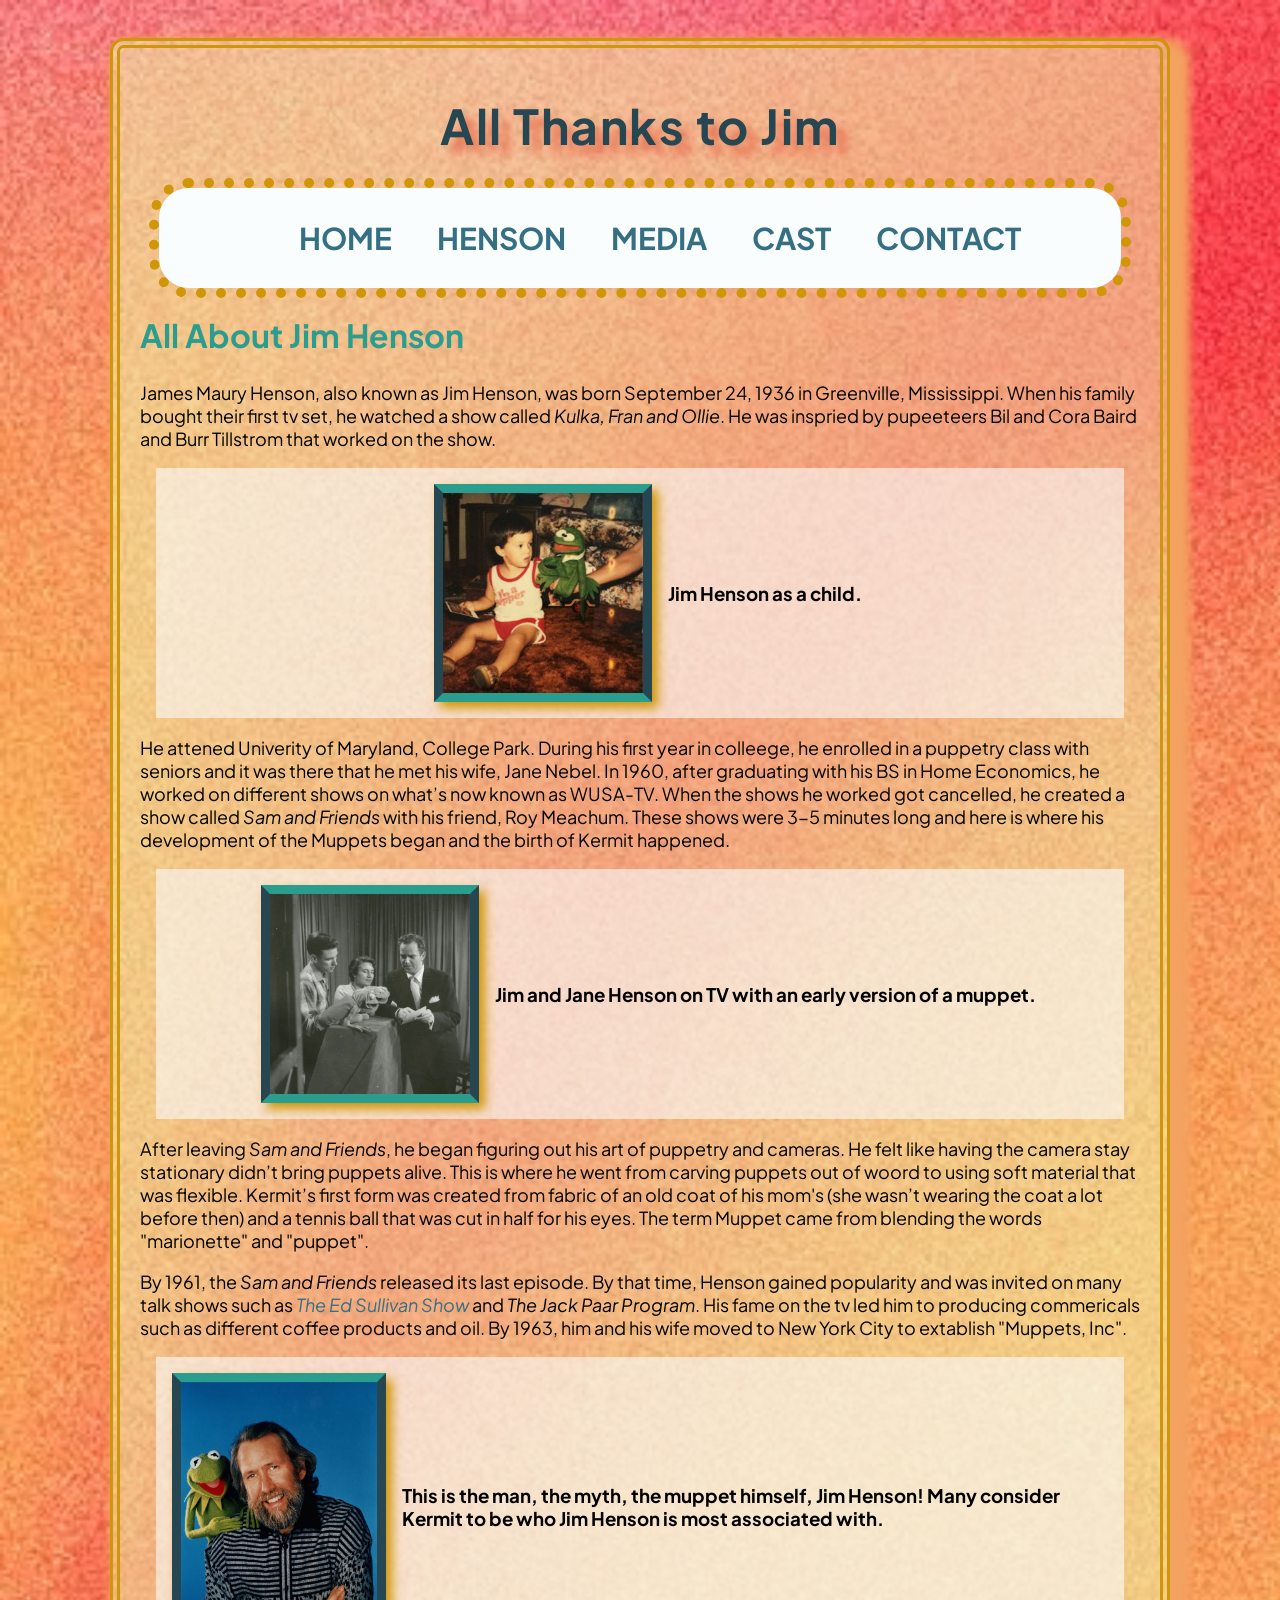
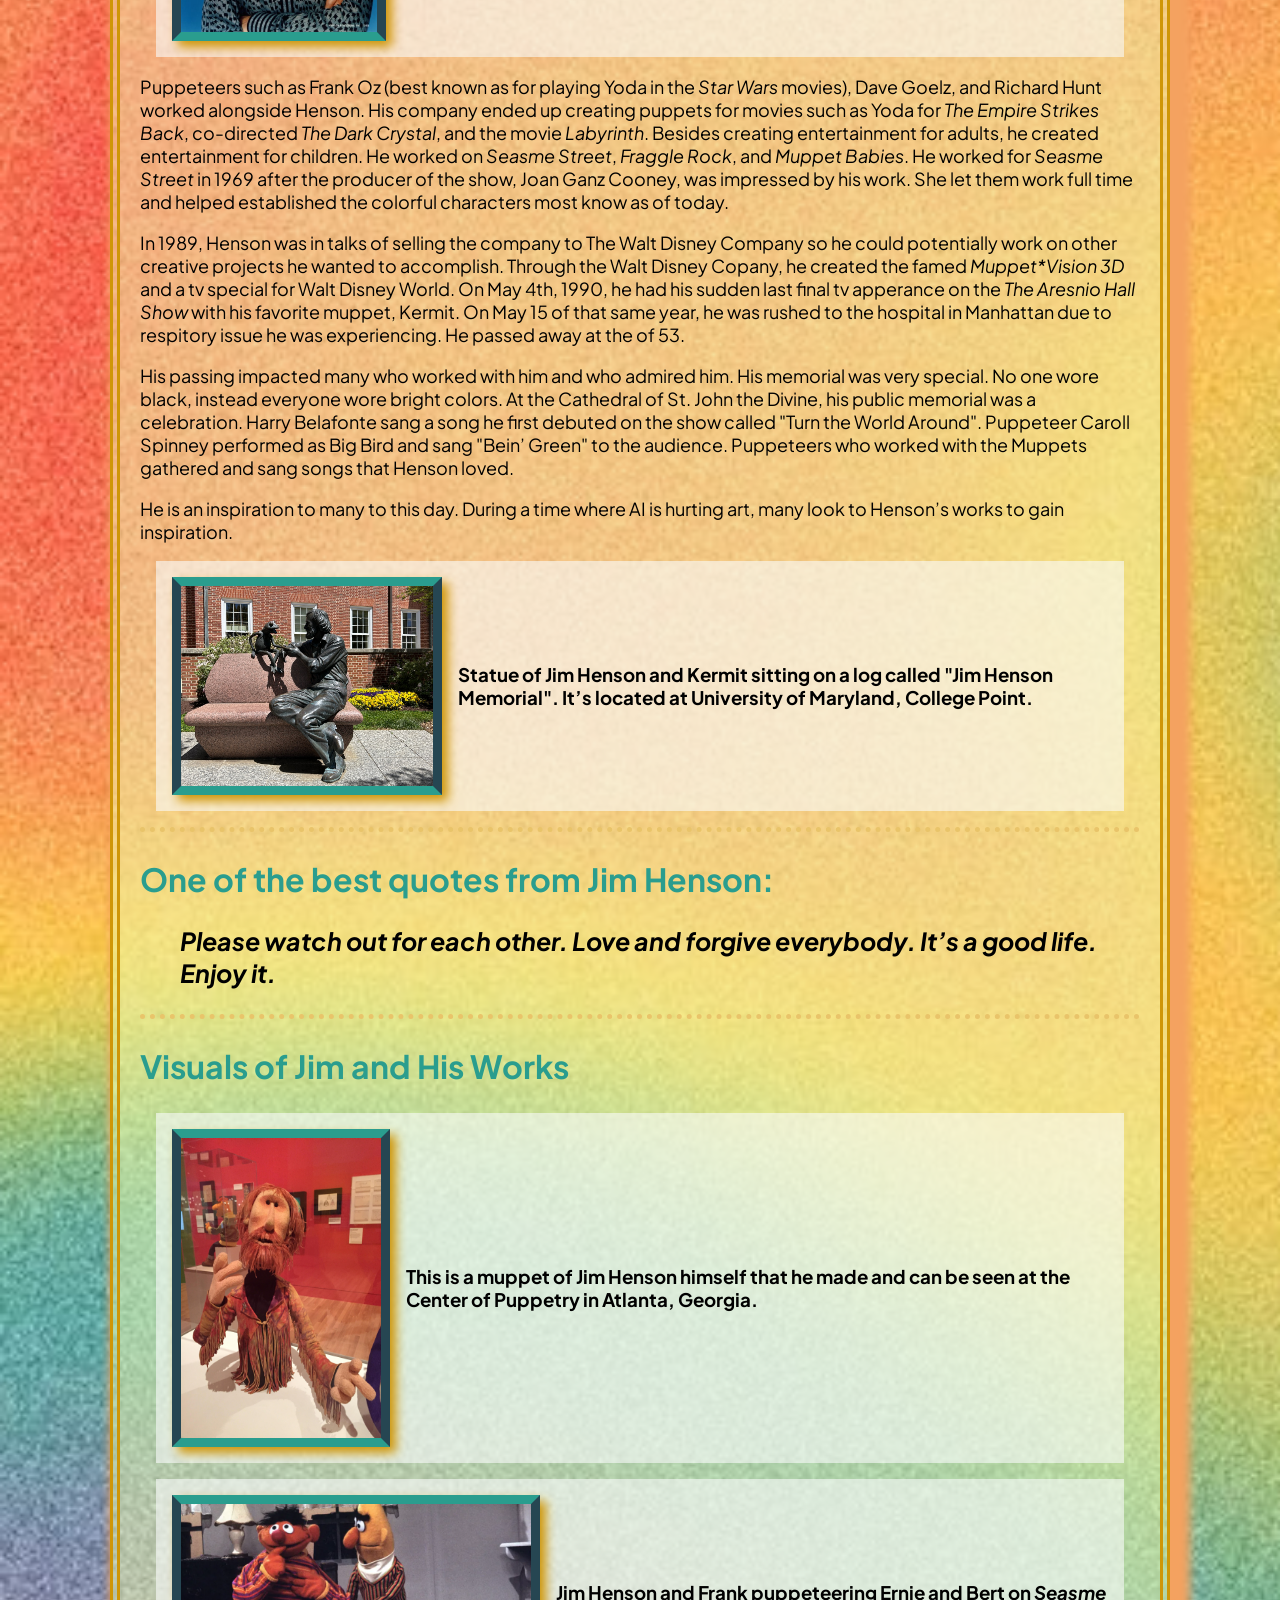
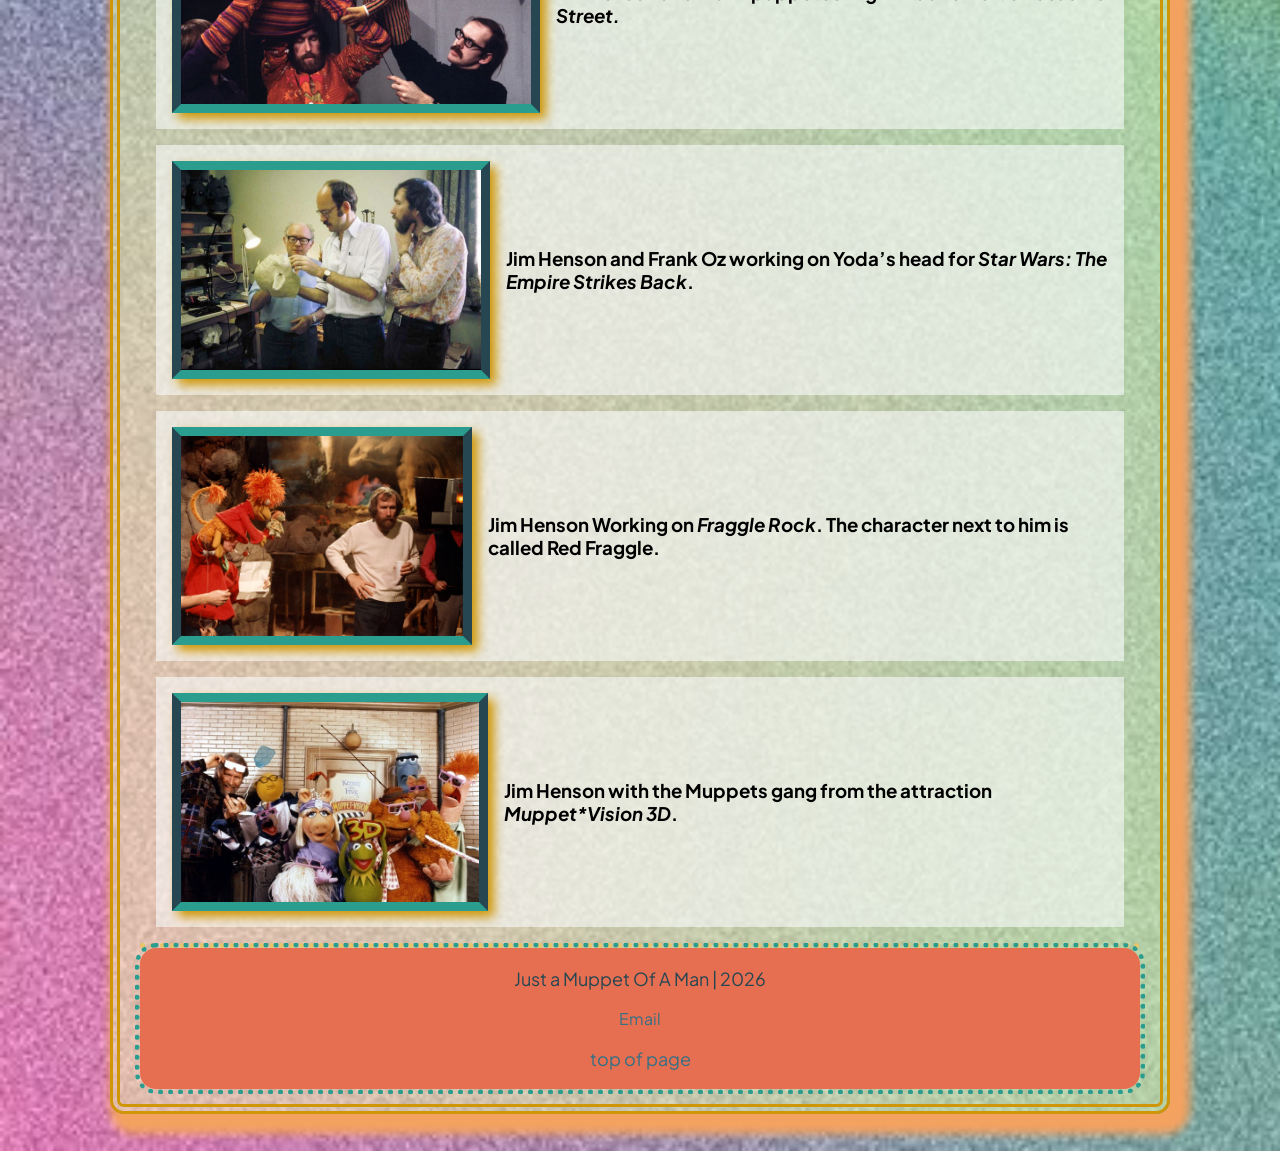
<file: finalproject/henson.html>
<!DOCTYPE html>
<html lang="en">

<head>
    <meta charset="UTF-8">
    <title>All Thanks to Jim</title>
    <!-- Google Font -->
    <link rel="preconnect" href="https://fonts.googleapis.com">
    <link rel="preconnect" href="https://fonts.gstatic.com" crossorigin>
    <link href="https://fonts.googleapis.com/css2?family=Plus+Jakarta+Sans:ital,wght@0,200..800;1,200..800&display=swap"
        rel="stylesheet">
    <link rel="stylesheet" type="text/css" href="style.css">
    <style>
        img {
            border-style: solid;
            border-width: 9px;
            border-block-color: rgba(42, 157, 142);
            border-inline-color: rgba(38, 70, 82);
            box-shadow: 6px 6px 10px rgba(207, 150, 7);
            /* display: block; */
            margin: 0 auto;

        }

        article {
            margin: 1em;
            background-color: rgba(250, 252, 252, 0.6);
        }

        article img {
            float: left;
            margin: 1em;
        }

        .clearfix::after {
            content: "";
            clear: both;
            display: table;

        }

        article.clearfix {
            display: flex;
            justify-content: center;
            /* moves content to the right */
            align-items: center;
            /* centers content vertically */
            min-height: 50px;
        }

        blockquote {
            font-weight: bold;
            font-size: 25px;
            font-style: italic;
        }
    </style>
</head>

<body id="top">
    <div id="wrapper">
        <header>
            <h1 id="head1">All Thanks to Jim</h1>
            <nav>
                <ul>
                    <li><a href="index.html">Home</a></li>
                    <li><a href="henson.html">Henson</a></li>
                    <li><a href="media.html">Media</a></li>
                    <li><a href="cast.html">Cast</a></li>
                    <li><a href="contactform.html">Contact</a></li>
                </ul>
            </nav>
        </header>
        <main>
            <Section>
                <h2>All About Jim Henson</h2>
                <p>James Maury Henson, also known as Jim Henson, was born September 24, 1936 in Greenville, Mississippi.
                    When his family bought their first tv set, he watched a show called <em>Kulka, Fran and Ollie</em>.
                    He was inspried by pupeeteers Bil and Cora Baird and Burr Tillstrom that worked on the show.
                <article class="clearfix">
                    <img src="images/henson_baby.jpg" width="200" height="200"
                        alt="Jim Henson sitting on the ground and to his left someone is holding a frog toy">
                    <h3>Jim Henson as a child.</h3>
                </article>
                <p>He attened Univerity of Maryland, College Park. During his first year in colleege, he enrolled in a
                    puppetry class with seniors and it was there that he met his wife, Jane Nebel.
                    In 1960, after graduating with his BS in Home Economics, he worked on different shows on
                    what&rsquo;s now known as WUSA-TV. When the shows he worked got cancelled, he created a show called
                    <em>Sam and Friends</em> with his friend, Roy Meachum. These shows were 3-5 minutes long and here is
                    where his development of the Muppets began and the birth of Kermit happened.
                </p>
                <article class="clearfix">
                    <img src="images/jim_and_jane.jpg" width="200" height="200" alt="Jim and Jane Henson on TV show">
                    <h3>Jim and Jane Henson on TV with an early version of a muppet.</h3>
                </article>
                <p>After leaving <em>Sam and Friends</em>, he began figuring out his art of puppetry and cameras. He
                    felt like having the camera stay stationary didn&rsquo;t bring puppets alive. This is where he went
                    from carving puppets out of woord to using soft material that was flexible. Kermit&rsquo;s first
                    form was created from fabric of an old coat of his mom's (she wasn&rsquo;t wearing the coat a lot
                    before then) and a tennis ball that was cut in half for his eyes. The term Muppet came from blending
                    the words &quot;marionette&quot; and &quot;puppet&quot;.</p>
                <p>By 1961, the <em>Sam and Friends</em> released its last episode. By that time, Henson
                    gained popularity and was invited on many talk shows such as <a
                        href="https://www.youtube.com/watch?v=wWsX1Ff9JVk"><em>The Ed Sullivan Show</em></a> and <em>The
                        Jack Paar Program</em>. His fame on the tv led him to producing commericals such as different
                    coffee products and oil. By 1963, him and his wife moved to New York City to extablish
                    &quot;Muppets, Inc&quot;.</p>
                <article class="clearfix">
                    <img src="images/jim_and_kermit.jpg" width="200" height="250"
                        alt="Jim Henson with Kermit on his right shoulder">
                    <h3>This is the man, the myth, the muppet himself, Jim Henson&#33; Many consider Kermit to be who
                        Jim Henson is most associated with.</h3>
                </article>
                <p>Puppeteers such as Frank Oz (best known as for playing Yoda in the <em>Star Wars</em> movies), Dave
                    Goelz, and Richard Hunt worked alongside Henson. His company ended up creating puppets for movies
                    such as Yoda for <em>The Empire Strikes Back</em>, co-directed <em>The Dark Crystal</em>, and the
                    movie <em>Labyrinth</em>. Besides creating entertainment for adults, he created entertainment for
                    children. He worked on <em>Seasme Street</em>, <em>Fraggle Rock</em>, and <em>Muppet Babies</em>. He
                    worked for <em>Seasme Street</em> in 1969 after the producer of the show, Joan Ganz Cooney, was
                    impressed by his work. She let them work full time and helped established the colorful characters
                    most know as of today.</p>
                <p>In 1989, Henson was in talks of selling the company to The Walt Disney Company so he could
                    potentially work on other creative projects he wanted to accomplish. Through the Walt Disney Copany,
                    he created the famed <em>Muppet*Vision 3D</em> and a tv special for Walt Disney World. On May 4th,
                    1990, he had his sudden last final tv apperance on the <em>The Aresnio Hall Show</em> with his
                    favorite muppet, Kermit. On May 15 of that same year, he was rushed to the hospital in Manhattan due
                    to respitory issue he was experiencing. He passed away at the of 53.</p>
                <p>His passing impacted many who worked with him and
                    who admired him. His memorial was very special. No one wore black, instead everyone wore bright
                    colors. At the Cathedral of St. John the Divine, his public memorial was a celebration. Harry
                    Belafonte sang a song he first debuted on the show called &quot;Turn the World Around&quot;.
                    Puppeteer Caroll Spinney performed as Big Bird and sang &quot;Bein&rsquo; Green&quot; to the
                    audience. Puppeteers who worked with the Muppets gathered and sang songs that Henson loved.</p>
                <p>He is an inspiration to many to this day. During a time where AI is hurting art, many look to
                    Henson&rsquo;s works to gain inspiration.</p>
                <article class="clearfix">
                    <img src="images/henson_statue.jpg" width="300" height="200"
                        alt=" Statue of Jim Henson and Kermit sitting on a bench">
                    <h3>Statue of Jim Henson and Kermit sitting on a log called &quot;Jim Henson
                        Memorial&quot;. It&rsquo;s located at University of Maryland, College Point.
                    </h3>
                </article>
            </Section>
            <section>
                <h2><strong>One of the best quotes from Jim Henson:</strong></h2>
                <blockquote>Please watch out for each other. Love and forgive everybody. It&rsquo;s a good life. Enjoy
                    it.
                </blockquote>
            </section>
            <section>
                <h2>Visuals of Jim and His Works</h2>
                <article class="clearfix">
                    <img src="images/jimhenson_muppet.jpg" width="200" height="300" alt="Jim Henson as a Muppet">
                    <h3>This is a muppet of Jim Henson himself that he made and can be seen at
                        the Center of Puppetry in Atlanta, Georgia.</h3>
                </article>
                <article class="clearfix">
                    <img src="images/Seasame-Street.jpg" width="350" height="200"
                        alt="Jim Henson and Frank Oz with Bert and Ernie">
                    <h3>Jim Henson and Frank puppeteering Ernie and Bert on <em>Seasme
                            Street.</em></h3>
                </article>
                <article class="clearfix">
                    <img src="images/yoda.png" width="300" height="200"
                        alt="Jim Henson and Frank Oz working on Yoda from Star Wars">
                    <h3>Jim Henson and Frank Oz working on Yoda&rsquo;s head for <em>Star Wars: The
                            Empire Strikes Back</em>.
                    </h3>
                </article>
                <article class="clearfix">
                    <img src="images/fraggle_rock.jpg" width="300" height="200"
                        alt="Jim Henson working on Fraggle Rock with Red Fraggle">
                    <h3>Jim Henson Working on <em>Fraggle Rock</em>. The character next to him is called Red Fraggle.
                    </h3>
                </article>
                <article class="clearfix">
                    <img src="images/MuppetVision.jpg" width="300" height="200"
                        alt="Promotional ad of Jim Henson with some Muppets for MuppetVision 3D">
                    <h3>Jim Henson with the Muppets gang from the attraction <em>Muppet*Vision
                            3D</em>.</h3>
                </article>

            </section>
        </main>
        <footer>
            <p>Just a Muppet Of A Man | 2026</p><a href="mailto:rkhernandez@my.canyons.edu">Email</a>
            <p><a href="#top">top of page</a></p>
        </footer>
    </div>
</body>

</html>
</file>
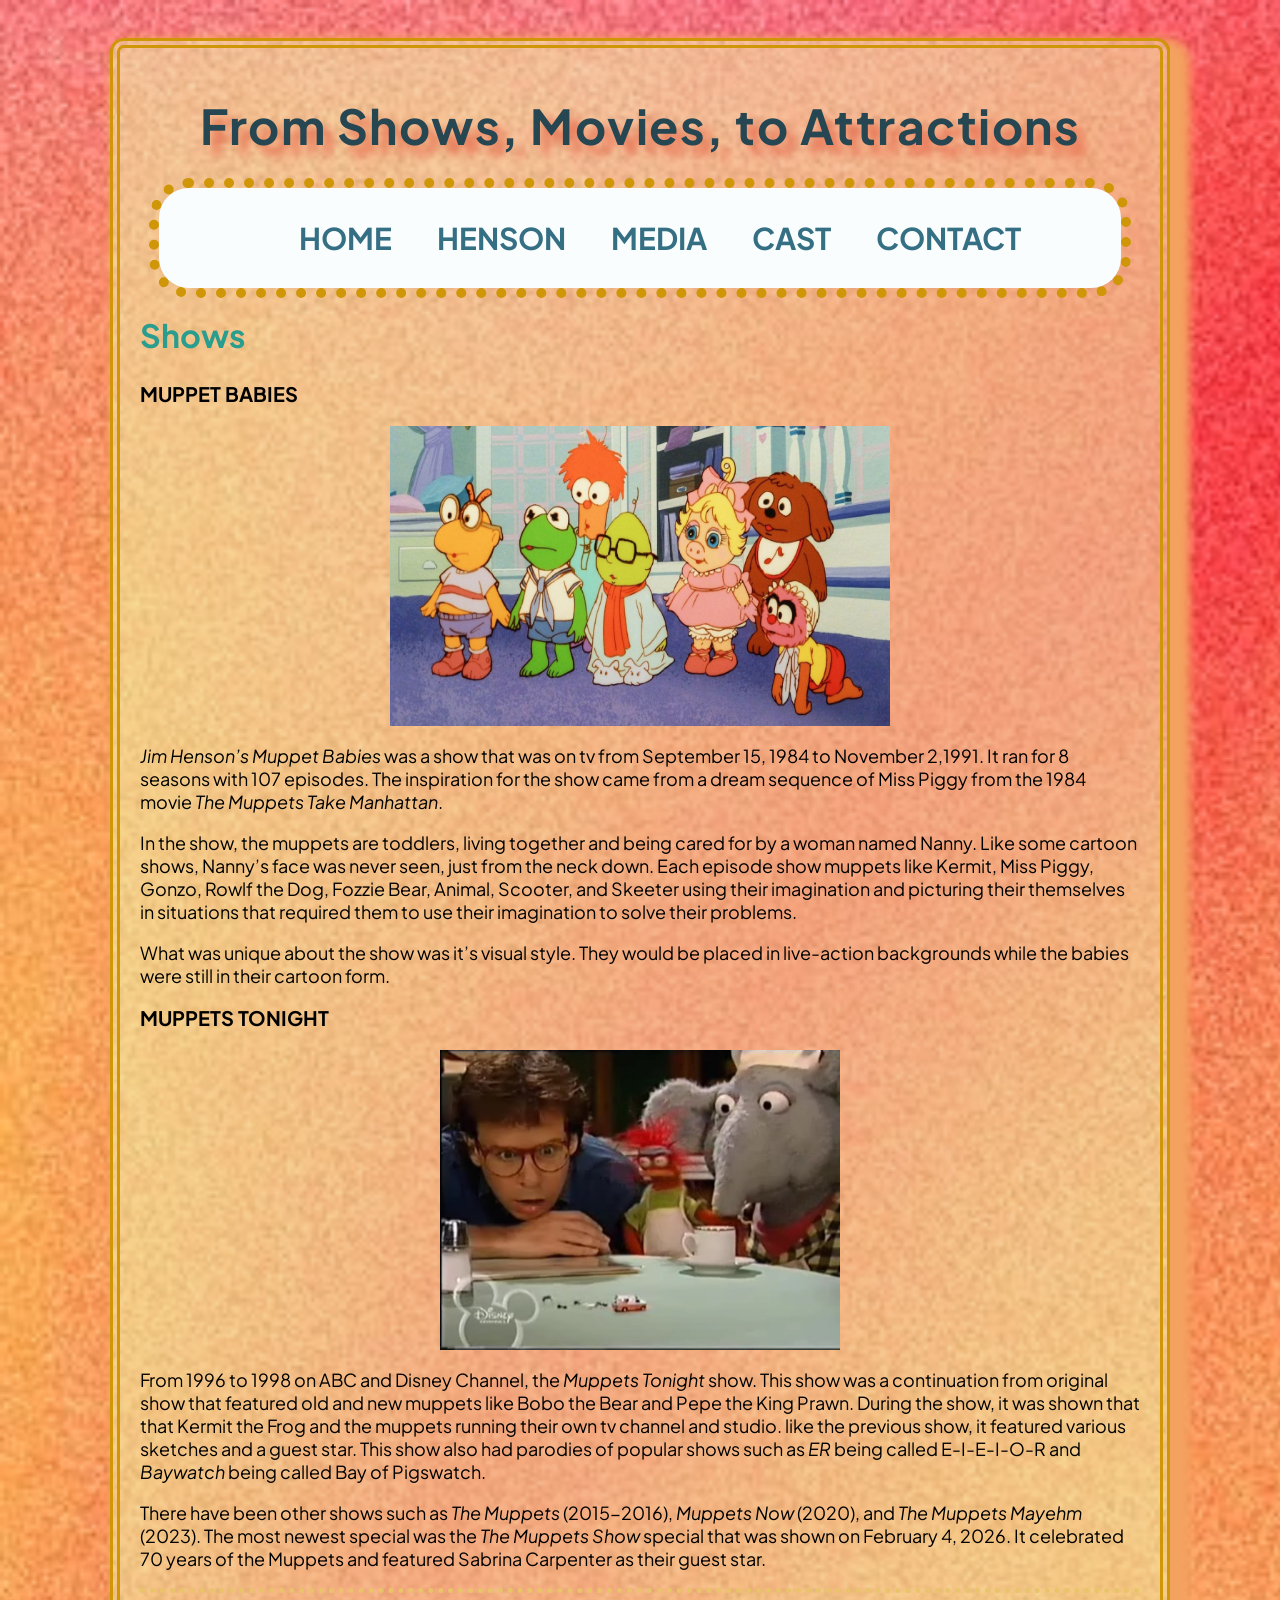
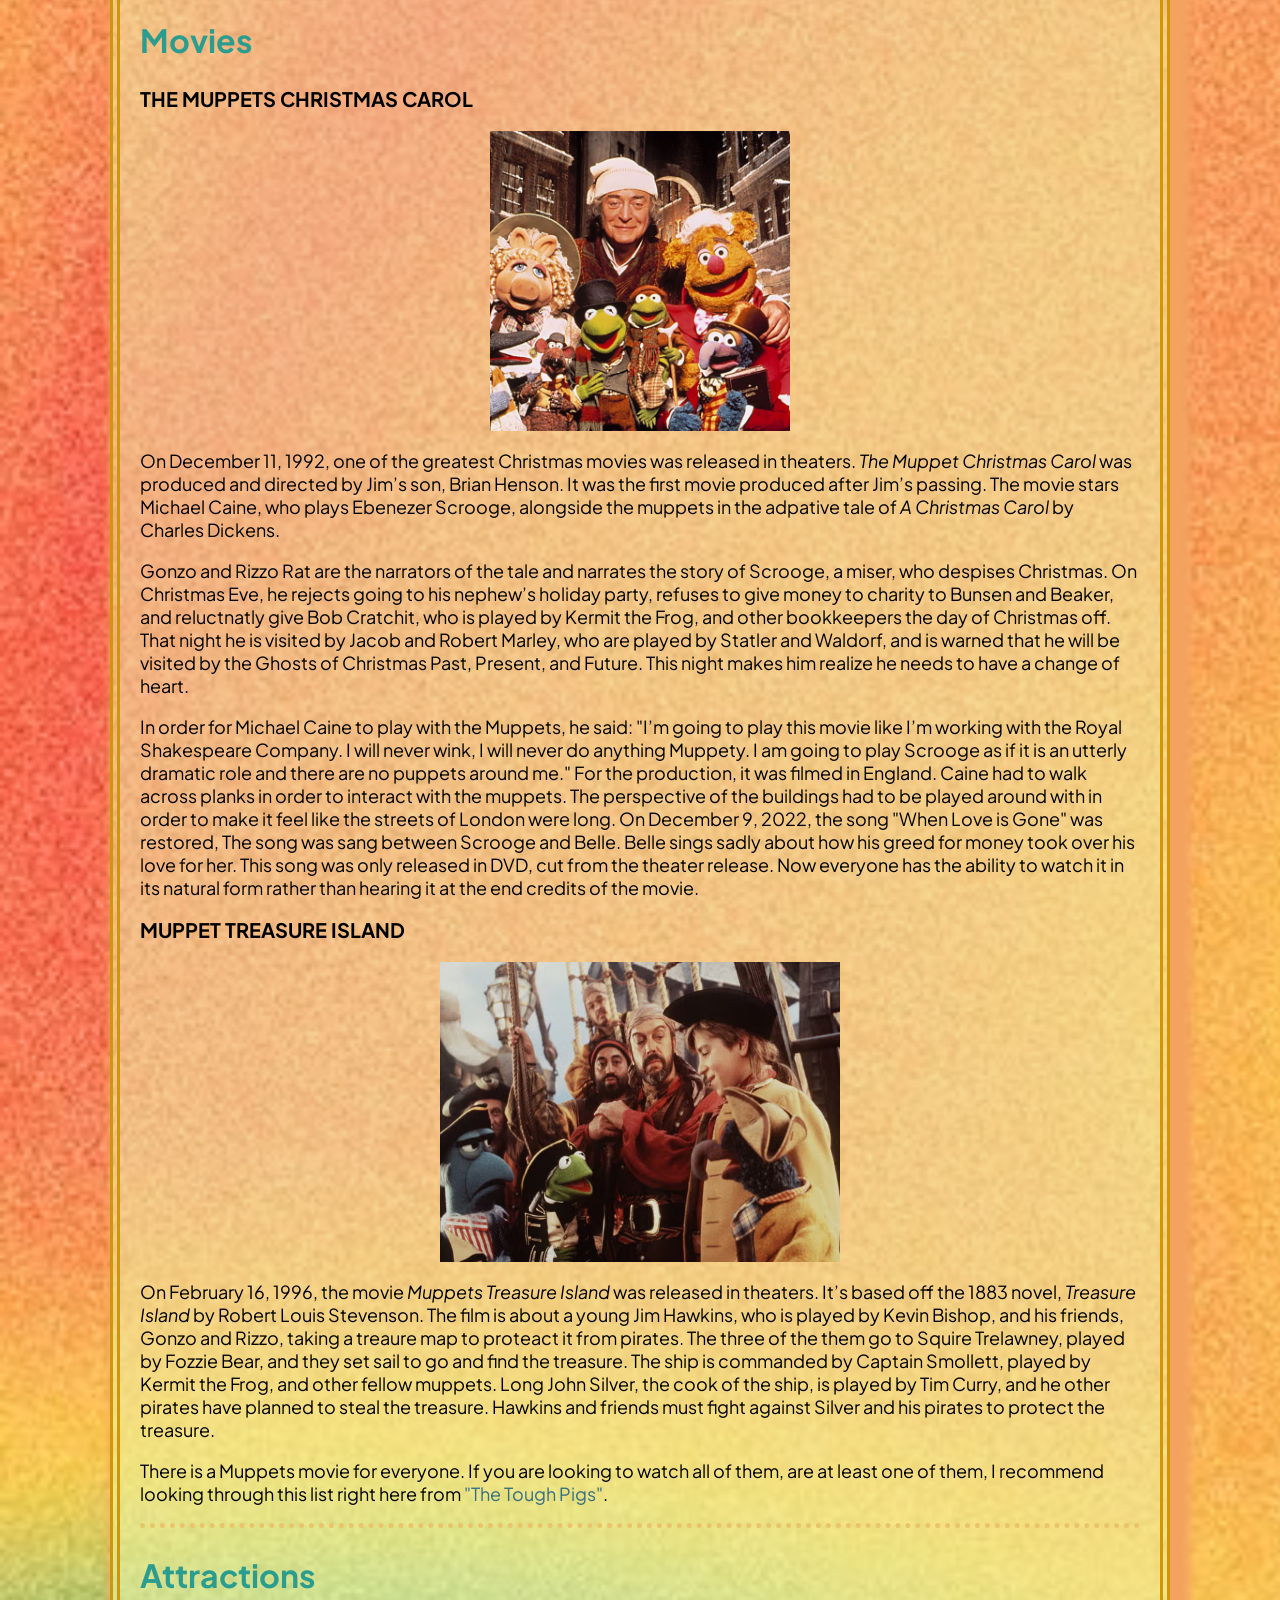
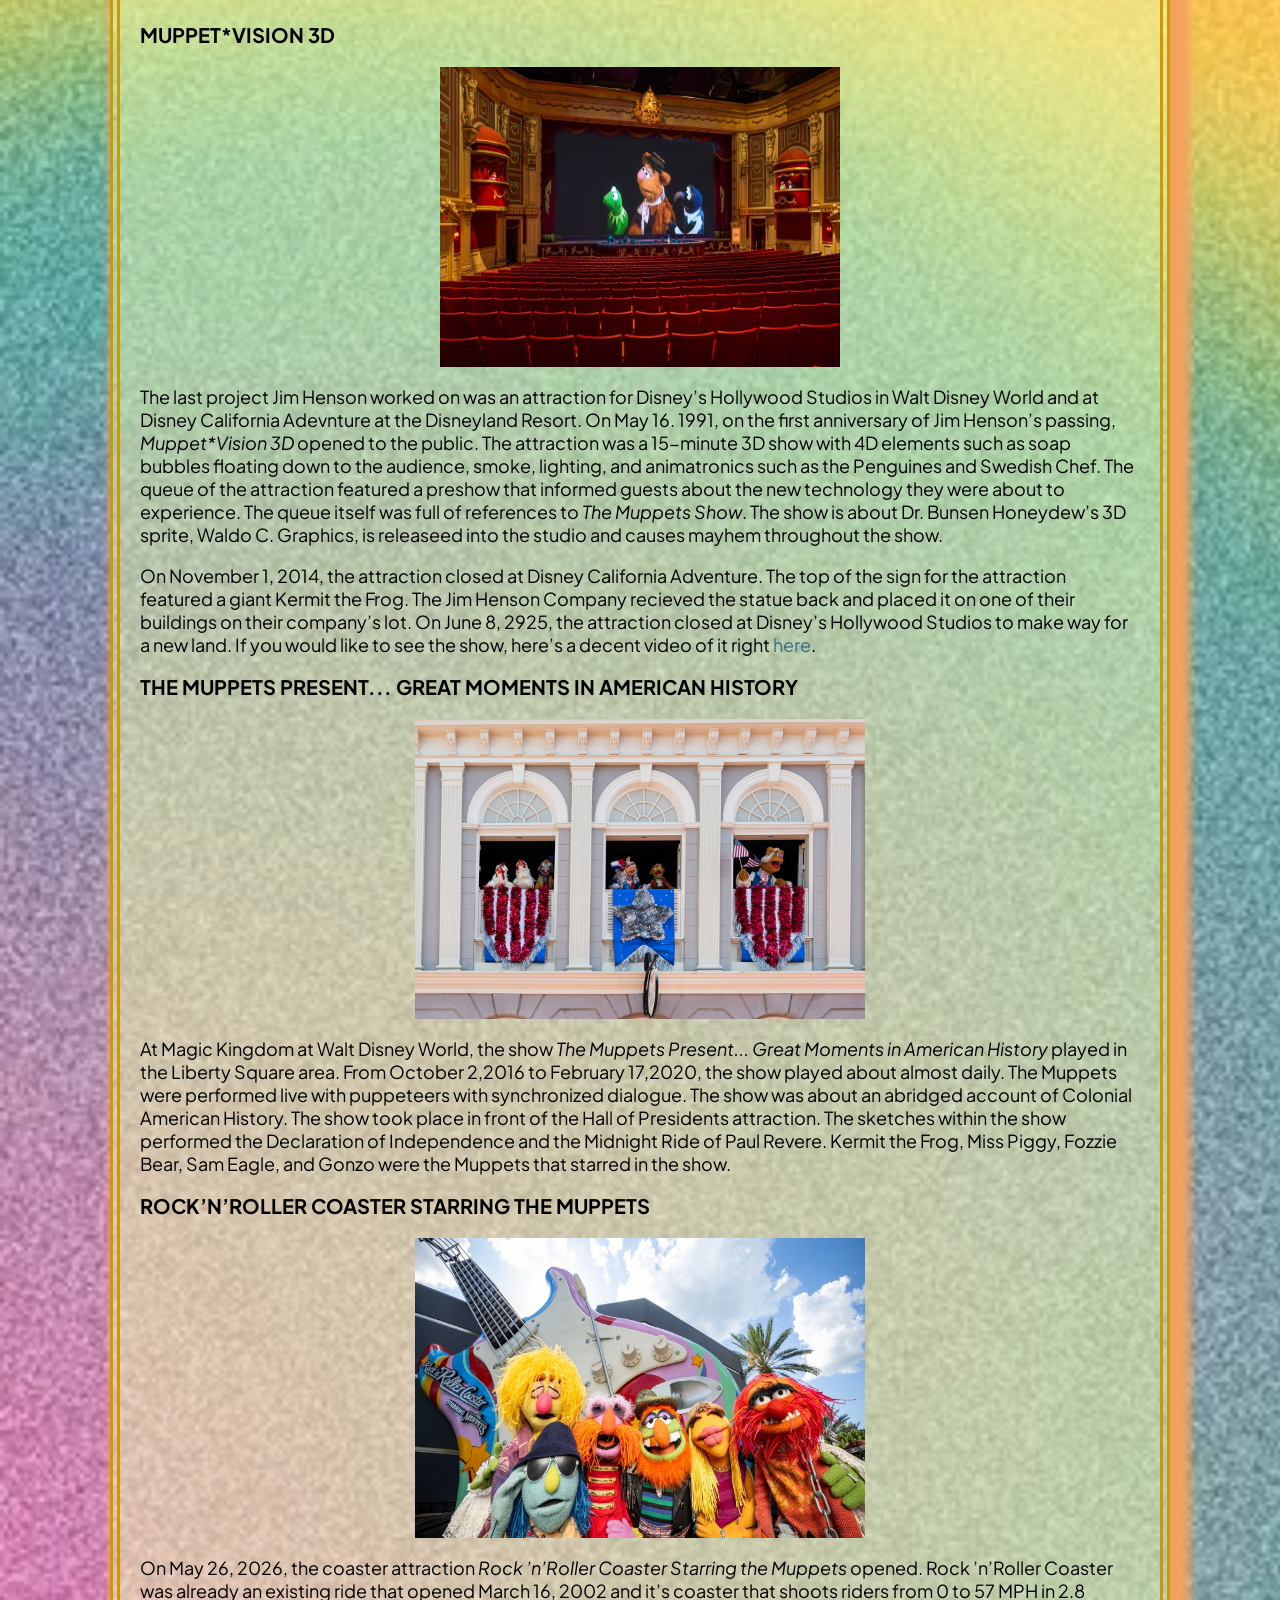
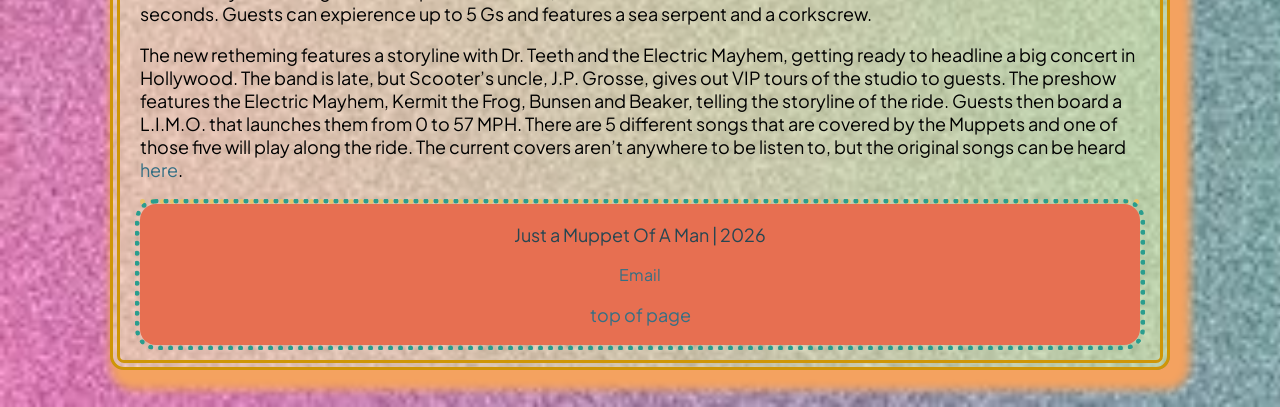
<file: finalproject/media.html>
<!DOCTYPE html>
<html lang="en">

<head>
    <meta charset="UTF-8">
    <title>From Shows, Movies, to Attractions</title>
    <!-- Google Font -->
    <link rel="preconnect" href="https://fonts.googleapis.com">
    <link rel="preconnect" href="https://fonts.gstatic.com" crossorigin>
    <link href="https://fonts.googleapis.com/css2?family=Plus+Jakarta+Sans:ital,wght@0,200..800;1,200..800&display=swap"
        rel="stylesheet">
    <link rel="stylesheet" type="text/css" href="style.css">
    <style>
        h3 {
            font-size: 20px;
            text-transform: uppercase;
            font-weight: bold;
            margin: 0 auto;
            padding-bottom: 1em;
        }

        img {
            display: block;
            margin: 0 auto;
        }
    </style>
</head>

<body id="top">
    <div id="wrapper">
        <header>
            <h1 id="head1">From Shows, Movies, to Attractions</h1>
            <nav>
                <ul>
                    <li><a href="index.html">Home</a></li>
                    <li><a href="henson.html">Henson</a></li>
                    <li><a href="media.html">Media</a></li>
                    <li><a href="cast.html">Cast</a></li>
                    <li><a href="contactform.html">Contact</a></li>
                </ul>
            </nav>
        </header>
        <main>
            <Section>
                <h2>Shows</h2>
                <h3>Muppet Babies</h3>
                <img src="images/muppet_babies.jpg" width="500" height="300"
                    alt="screenshot of scooter, kermit, beaker, bunsen, rowlf, and miss piggy from muppet babies">
                <p><em>Jim Henson&rsquo;s Muppet Babies</em> was a show that was on tv from September 15, 1984 to
                    November 2,1991. It ran for 8 seasons with 107 episodes. The inspiration for the show came from a
                    dream sequence of Miss Piggy from the 1984 movie <em>The Muppets Take Manhattan</em>.</p>
                <p>In the show, the muppets are toddlers, living together and being cared for by a woman named
                    Nanny. Like some cartoon shows, Nanny&rsquo;s face was never seen, just from the neck down. Each
                    episode show muppets like Kermit, Miss Piggy, Gonzo, Rowlf the Dog, Fozzie Bear, Animal, Scooter,
                    and Skeeter using their imagination and picturing their themselves in situations that required them
                    to use their imagination to solve their problems.
                </p>
                <p>What was unique about the show was it&rsquo;s visual style. They would be placed in live-action
                    backgrounds while the babies were still in their cartoon form.</p>
                <h3>Muppets Tonight</h3>
                <img src="images/muppets_tonight.jpg" width="400" height="300"
                    alt="screenshot of Rick Moranis, Pepe the King Prawn, and Elephant Muppet from Muppets Tonight">
                <p>From 1996 to 1998 on ABC and Disney Channel, the <em>Muppets Tonight</em> show. This show
                    was a continuation from original show that featured old and new muppets like Bobo the Bear and
                    Pepe the King Prawn. During the show, it was shown that that Kermit the Frog and the muppets running
                    their own tv channel and studio. like the previous show, it featured various sketches and a
                    guest star. This show also had parodies of popular shows such as <em>ER</em> being called
                    E-I-E-I-O-R and <em>Baywatch</em> being called Bay of Pigswatch.</p>
                <p>There have been other shows such as <em>The Muppets</em> (2015-2016), <em>Muppets Now</em>
                    (2020), and <em>The Muppets Mayehm</em> (2023). The most newest special was the <em>The Muppets
                        Show</em> special that was shown on February 4, 2026. It celebrated 70 years of the Muppets and
                    featured Sabrina Carpenter as their guest star.</p>
            </Section>
            <section>
                <h2>Movies</h2>
                <h3>The Muppets Christmas Carol</h3>
                <img src="images/muppets_christmas_carol.jpg" width="300" height="300"
                    alt="Michael Caine with Muppets dressed up Charles Dickens characters">
                <p>On December 11, 1992, one of the greatest Christmas movies was released in theaters. <em>The
                        Muppet Christmas Carol</em> was produced and directed by Jim&rsquo;s son, Brian Henson. It was
                    the first movie produced after Jim&rsquo;s passing. The movie stars Michael Caine, who plays
                    Ebenezer Scrooge, alongside the muppets in the adpative tale of <em>A Christmas Carol</em> by
                    Charles Dickens.</p>
                <p>Gonzo and Rizzo Rat are the narrators of the tale and narrates the story of Scrooge, a miser, who
                    despises Christmas. On Christmas Eve, he rejects going to his nephew&rsquo;s holiday party, refuses
                    to give money to charity to Bunsen and Beaker, and reluctnatly give Bob Cratchit, who is played by
                    Kermit the Frog, and other bookkeepers the day of Christmas off. That night he is visited by
                    Jacob and Robert Marley, who are played by Statler and Waldorf, and is warned that he will be
                    visited by the Ghosts of Christmas Past, Present, and Future. This night makes him realize he
                    needs to have a change of heart.</p>
                <p>In order for Michael Caine to play with the Muppets, he said: &quot;I&rsquo;m going to play this
                    movie like I&rsquo;m working with the Royal Shakespeare Company. I will never wink, I will never do
                    anything Muppety. I am going to play Scrooge as if it is an utterly dramatic role and there are no
                    puppets around me.&quot; For the production, it was filmed in England. Caine had to walk across
                    planks in order to interact with the muppets. The perspective of the buildings had to be played
                    around with in order to make it feel like the streets of London were long. On December 9, 2022,
                    the song &quot;When Love is Gone&quot; was restored, The song was sang between Scrooge and Belle.
                    Belle sings sadly about how his greed for money took over his love for her. This song was only
                    released in DVD, cut from the theater release. Now everyone has the ability to watch it in its
                    natural form rather than hearing it at the end credits of the movie.</p>
                <h3>Muppet Treasure Island</h3>
                <img src="images/muppets_treasure_island.jpg" width="400" height="300"
                    alt="Screenshot features Tim Curry, Kevin Bishop and muppets from the muppet treasure island movie">
                <p>On February 16, 1996, the movie <em>Muppets Treasure Island</em> was released in theaters. It&rsquo;s
                    based off the 1883 novel, <em>Treasure Island</em> by Robert Louis Stevenson. The film is about
                    a young Jim Hawkins, who is played by Kevin Bishop, and his friends, Gonzo and Rizzo, taking a
                    treaure map to proteact it from pirates. The three of the them go to Squire Trelawney, played by
                    Fozzie Bear, and they set sail to go and find the treasure. The ship is commanded by Captain
                    Smollett, played by Kermit the Frog, and other fellow muppets. Long John Silver, the cook of the
                    ship, is played by Tim Curry, and he other pirates have planned to steal the treasure. Hawkins
                    and friends must fight against Silver and his pirates to protect the treasure.</p>

                <p>There is a Muppets movie for everyone. If you are looking to watch all of them, are at least one
                    of them, I recommend looking through this list right here from <a
                        href="https://www.toughpigs.com/muppet-movie-order/">"The Tough Pigs"</a>.</p>
            </section>
            <section>
                <h2>Attractions</h2>
                <h3>Muppet*Vision 3D</h3>
                <img src="images/muppetvision_3D.jpg" width="400" height="300"
                    alt="Auditorium of the attraction Muppetvision 3D">
                <p>The last project Jim Henson worked on was an attraction for Disney&rsquo;s Hollywood Studios in Walt
                    Disney World and at Disney California Adevnture at the Disneyland Resort. On May 16. 1991, on
                    the first anniversary of Jim Henson&rsquo;s passing, <em>Muppet*Vision 3D</em> opened to the public.
                    The attraction was a 15-minute 3D show with 4D elements such as soap bubbles floating down to
                    the audience, smoke, lighting, and animatronics such as the Penguines and Swedish Chef. The
                    queue of the attraction featured a preshow that informed guests about the new technology they
                    were about to experience. The queue itself was full of references to <em>The Muppets Show</em>.
                    The show is about Dr. Bunsen Honeydew&rsquo;s 3D sprite, Waldo C. Graphics, is releaseed into the
                    studio and causes mayhem throughout the show.</p>

                <p>On November 1, 2014, the attraction closed at
                    Disney California Adventure. The top of the sign for the attraction featured a giant Kermit the
                    Frog. The Jim Henson Company recieved the statue back and placed it on one of their buildings on
                    their company&rsquo;s lot. On June 8, 2925, the attraction closed at Disney&rsquo;s Hollywood
                    Studios to make way for a new land. If you would like to see the show, here&rsquo;s a decent video
                    of it right <a href="https://www.youtube.com/watch?v=L7SkMkT077s">here</a>.</p>
                <h3>The Muppets Present... Great Moments in American History</h3>
                <img src="images/The-Muppets-Present-Great-Moments-in-American-History.jpg" width="450" height="300"
                    alt="Muppets in Colonial era clothes standing within windows">
                <p>At Magic Kingdom at Walt Disney World, the show <em>The Muppets Present... Great Moments in
                        American History</em> played in the Liberty Square area. From October 2,2016 to February
                    17,2020, the show played about almost daily. The Muppets were performed live with puppeteers with
                    synchronized dialogue. The show was about an abridged account of Colonial American History. The show
                    took place in front of the Hall of Presidents attraction. The sketches within the show performed the
                    Declaration of Independence and the Midnight Ride of Paul Revere. Kermit the Frog, Miss Piggy,
                    Fozzie Bear, Sam Eagle, and Gonzo were the Muppets that starred in the show.</p>
                <h3>Rock&rsquo;n&rsquo;Roller Coaster Starring the Muppets</h3>
                <img src="images/rocknrollercoaster.jpg" width="450" height="300"
                    alt="the outside of the Rock 'n' Roller Coaster Starring the Muppets attraction">
                <p>On May 26, 2026, the coaster attraction <em>Rock &rsquo;n&rsquo;Roller Coaster Starring the
                        Muppets</em> opened. Rock &rsquo;n&rsquo;Roller Coaster was already an existing ride that opened
                    March 16, 2002
                    and it&rsquo;s coaster that shoots riders from 0 to 57 MPH in 2.8 seconds. Guests can expierence up
                    to 5 Gs and features a sea serpent and a corkscrew.</p>
                <p>The new retheming features a storyline with Dr. Teeth and the Electric Mayhem, getting ready to
                    headline a big concert in Hollywood. The band is late, but Scooter&rsquo;s uncle, J.P. Grosse, gives
                    out VIP tours of the studio to guests. The preshow features the Electric Mayhem, Kermit the
                    Frog, Bunsen and Beaker, telling the storyline of the ride. Guests then board a L.I.M.O. that
                    launches them from 0 to 57 MPH. There are 5 different songs that are covered by the Muppets and
                    one of those five will play along the ride. The current covers aren&rsquo;t anywhere to be listen
                    to, but the original songs can be heard <a
                        href="https://open.spotify.com/playlist/4t55gF8FY446B3SBkvlb1k">here</a>.</p>

            </section>
        </main>
        <footer>
            <p>Just a Muppet Of A Man | 2026</p><a href="mailto:rkhernandez@my.canyons.edu">Email</a>
            <p><a href="#top">top of page</a></p>
        </footer>
    </div>
</body>

</html>
</file>
<file: finalproject/style.css>
body {
    font-size: 100%;
    font-family: Plus Jakarta Sans, sans-serif;
    background-image: url("images/background.jpg");
    background-size: cover;
    background-color: bisque;
}

h1 {
    color: rgba(38, 70, 82);
}

h2 {
    color: rgba(42, 157, 142);
}

p {
    font-size: large;
}

#wrapper {
    width: 1000px;
    margin: 3% auto;
    padding: 15px 20px 15px 20px;
    background-color: rgba(239, 252, 174, 0.5);
    border: 10px double rgb(207, 150, 7);
    border-radius: 14px;
    box-shadow: 10px 10px 10px 10px rgba(244, 162, 96);
}


#head1 {
    font-size: 3em;
    text-shadow: 0.2em 0.2em 0.2em rgba(231, 111, 81);
    letter-spacing: 1.5px;
    text-align: center;
}

h1 {
    font-size: 4em;
}

h2 {
    font-size: 2em;
}

a {
    text-decoration: none;
}

nav a:hover {
    color: rgba(244, 162, 96);
}

nav {
    font-size: 30px;
    text-align: center;
    background-color: rgb(250, 253, 253);
    margin-right: auto;
    margin-left: auto;
    width: 960px;
    padding: 20px;
    border-radius: 1em;
    padding: 1px;
    outline: 10px dotted rgb(207, 150, 7);
}

nav a {
    color: rgba(231, 111, 81);
    font-weight: bold;
    text-transform: uppercase;
    text-decoration: none;
}

nav li {
    display: inline-block;
    margin-left: auto;
    padding: 0 20px;
}

section {
    border-bottom: dotted;
    border-width: 5px;
    border-color: rgba(233, 196, 106);
}

footer {
    text-align: center;
    color: rgba(38, 70, 82);
    background-color: rgba(231, 111, 81);
    border-radius: 1em;
    padding: 1px;
    outline: 5px dotted rgba(42, 157, 142);
}

a:link {
    color: rgb(53, 111, 132)
}

a:visited {
    color: rgb(125, 2, 2);
}

a:hover {
    color: rgb(191, 113, 50);
    font-weight: bold;
}
</file>
